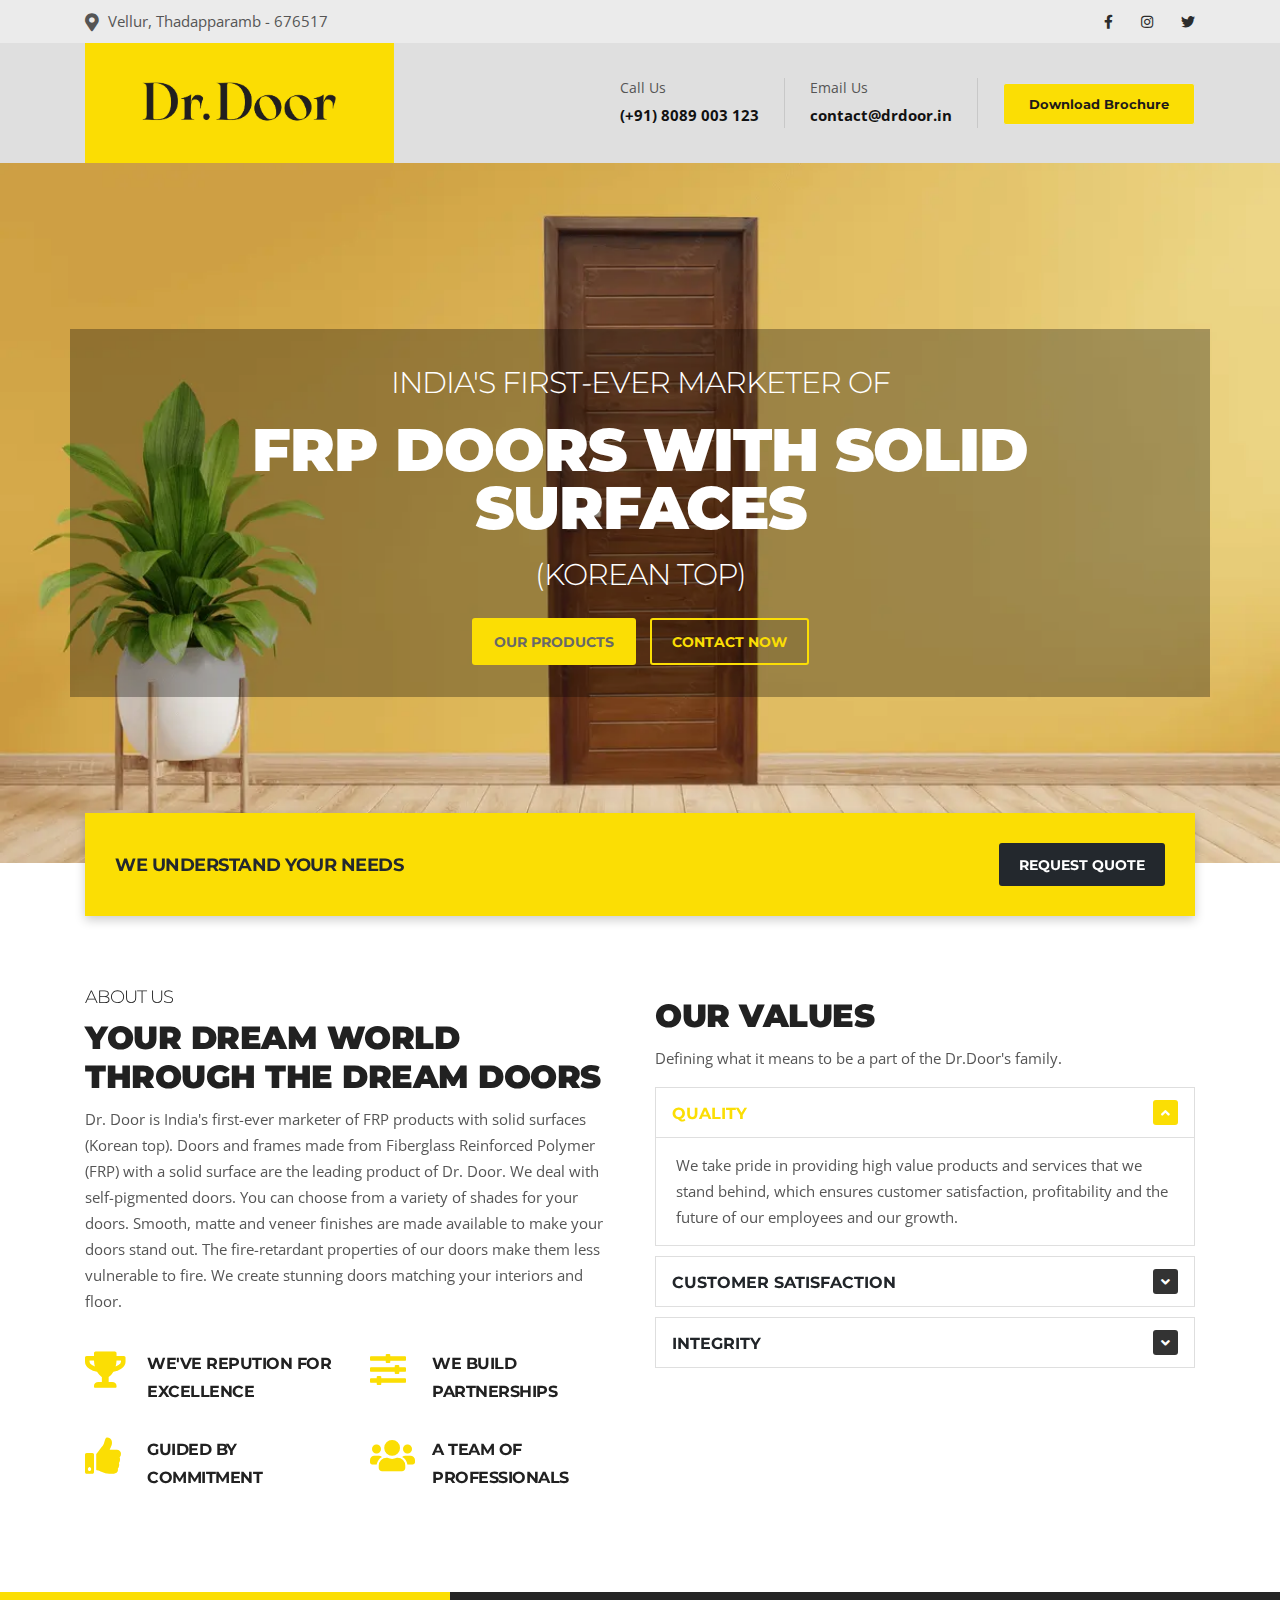
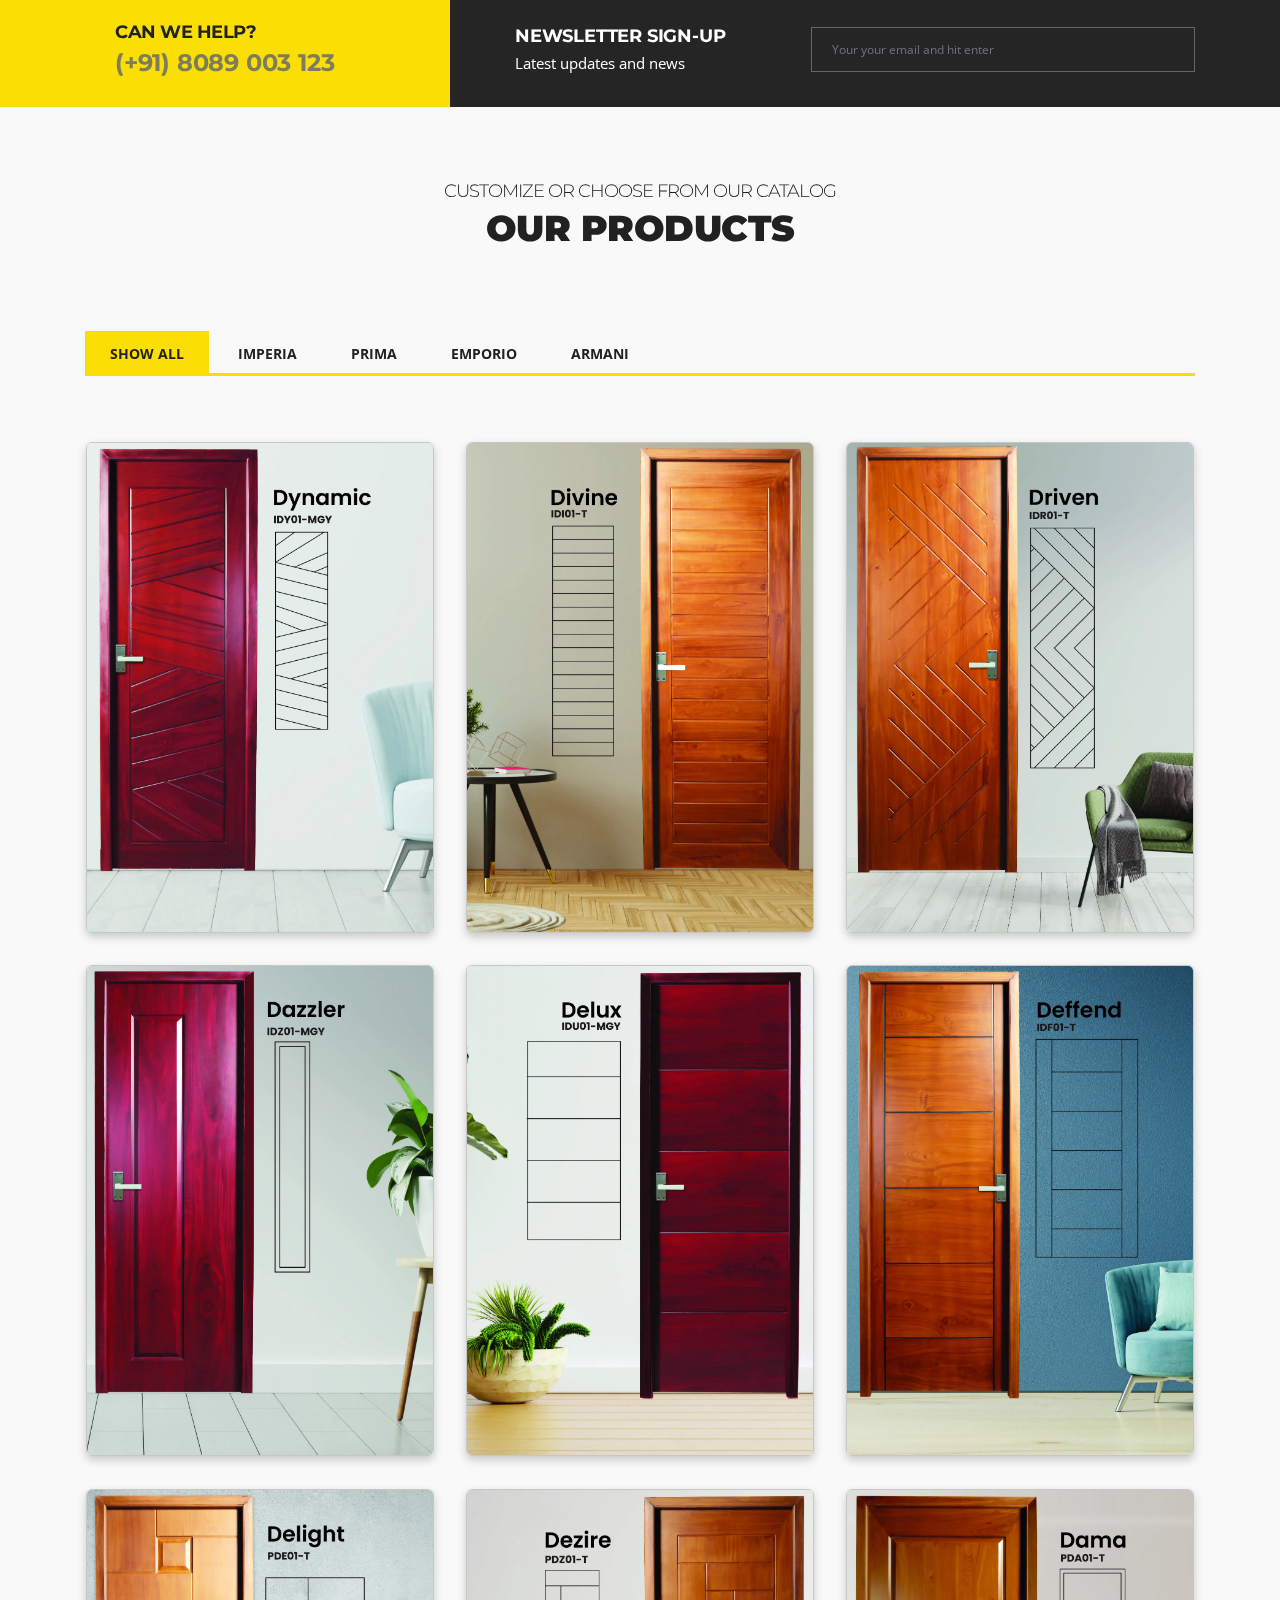
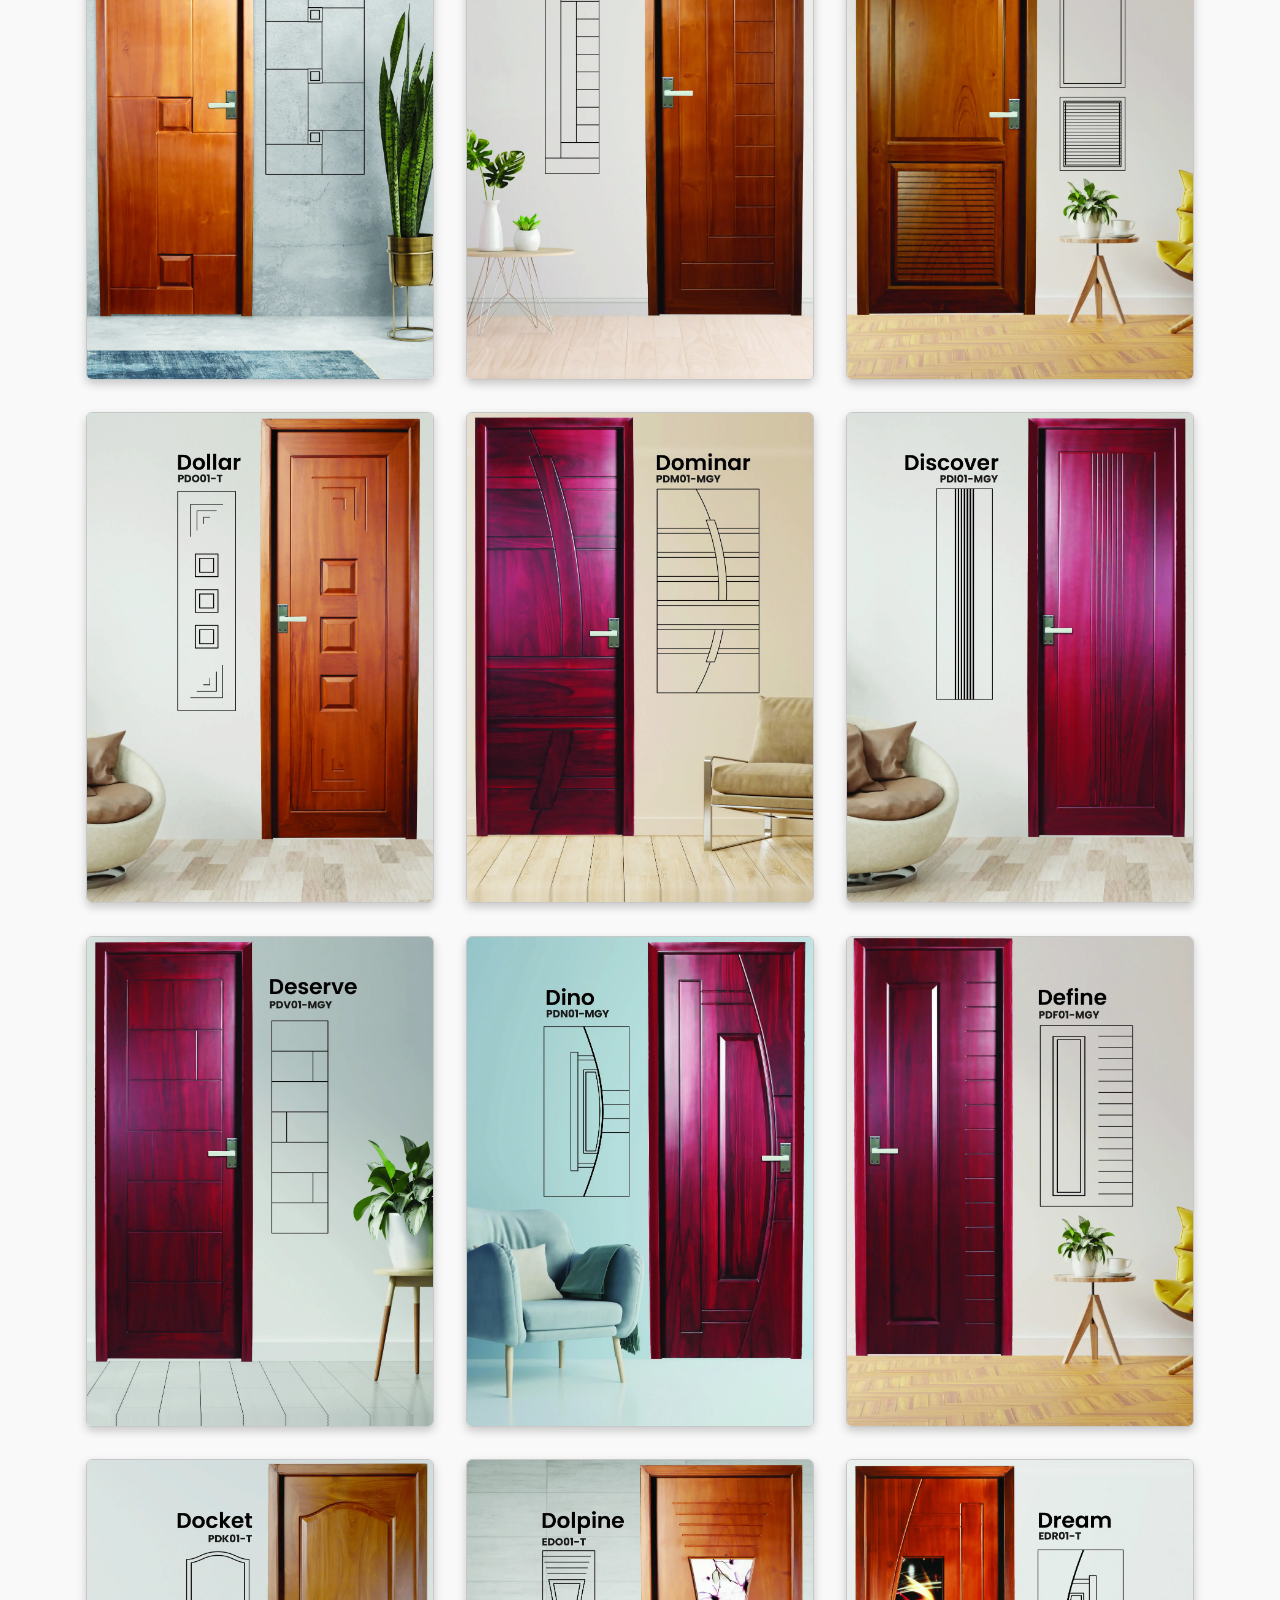
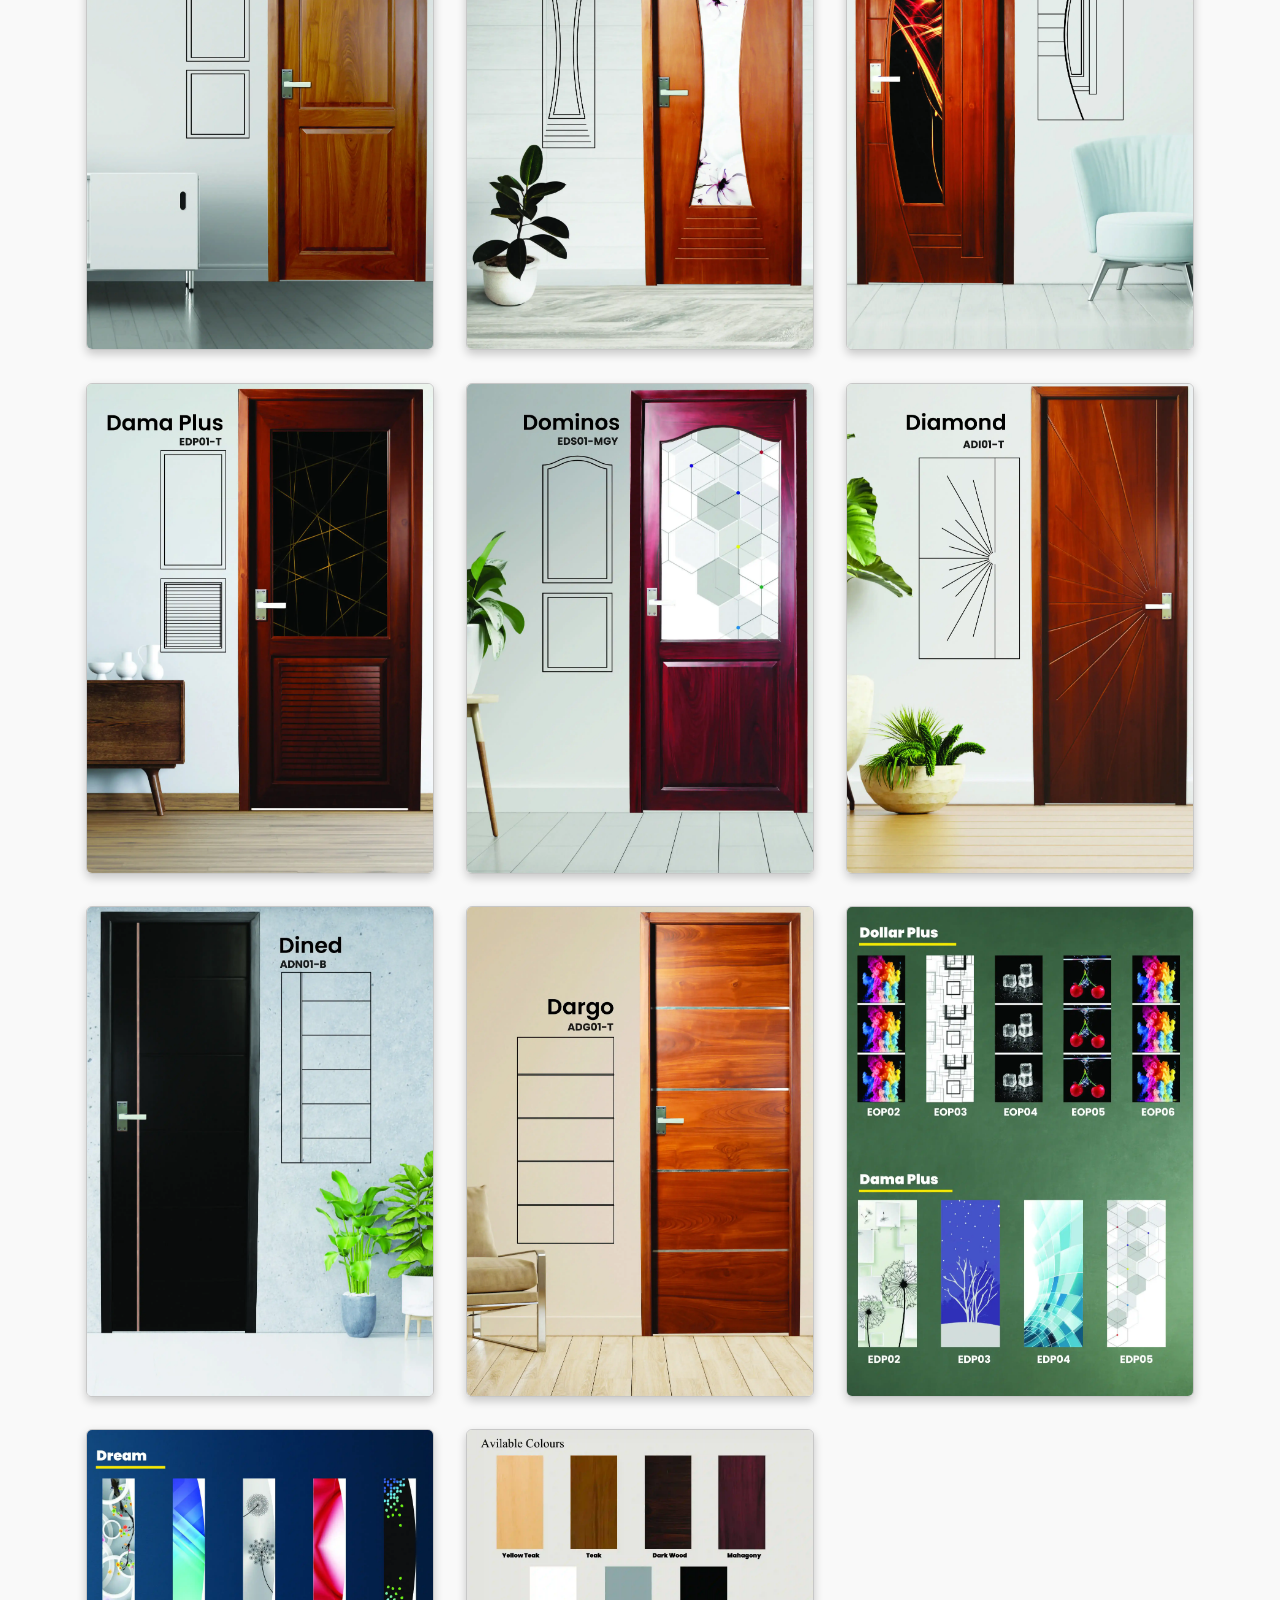
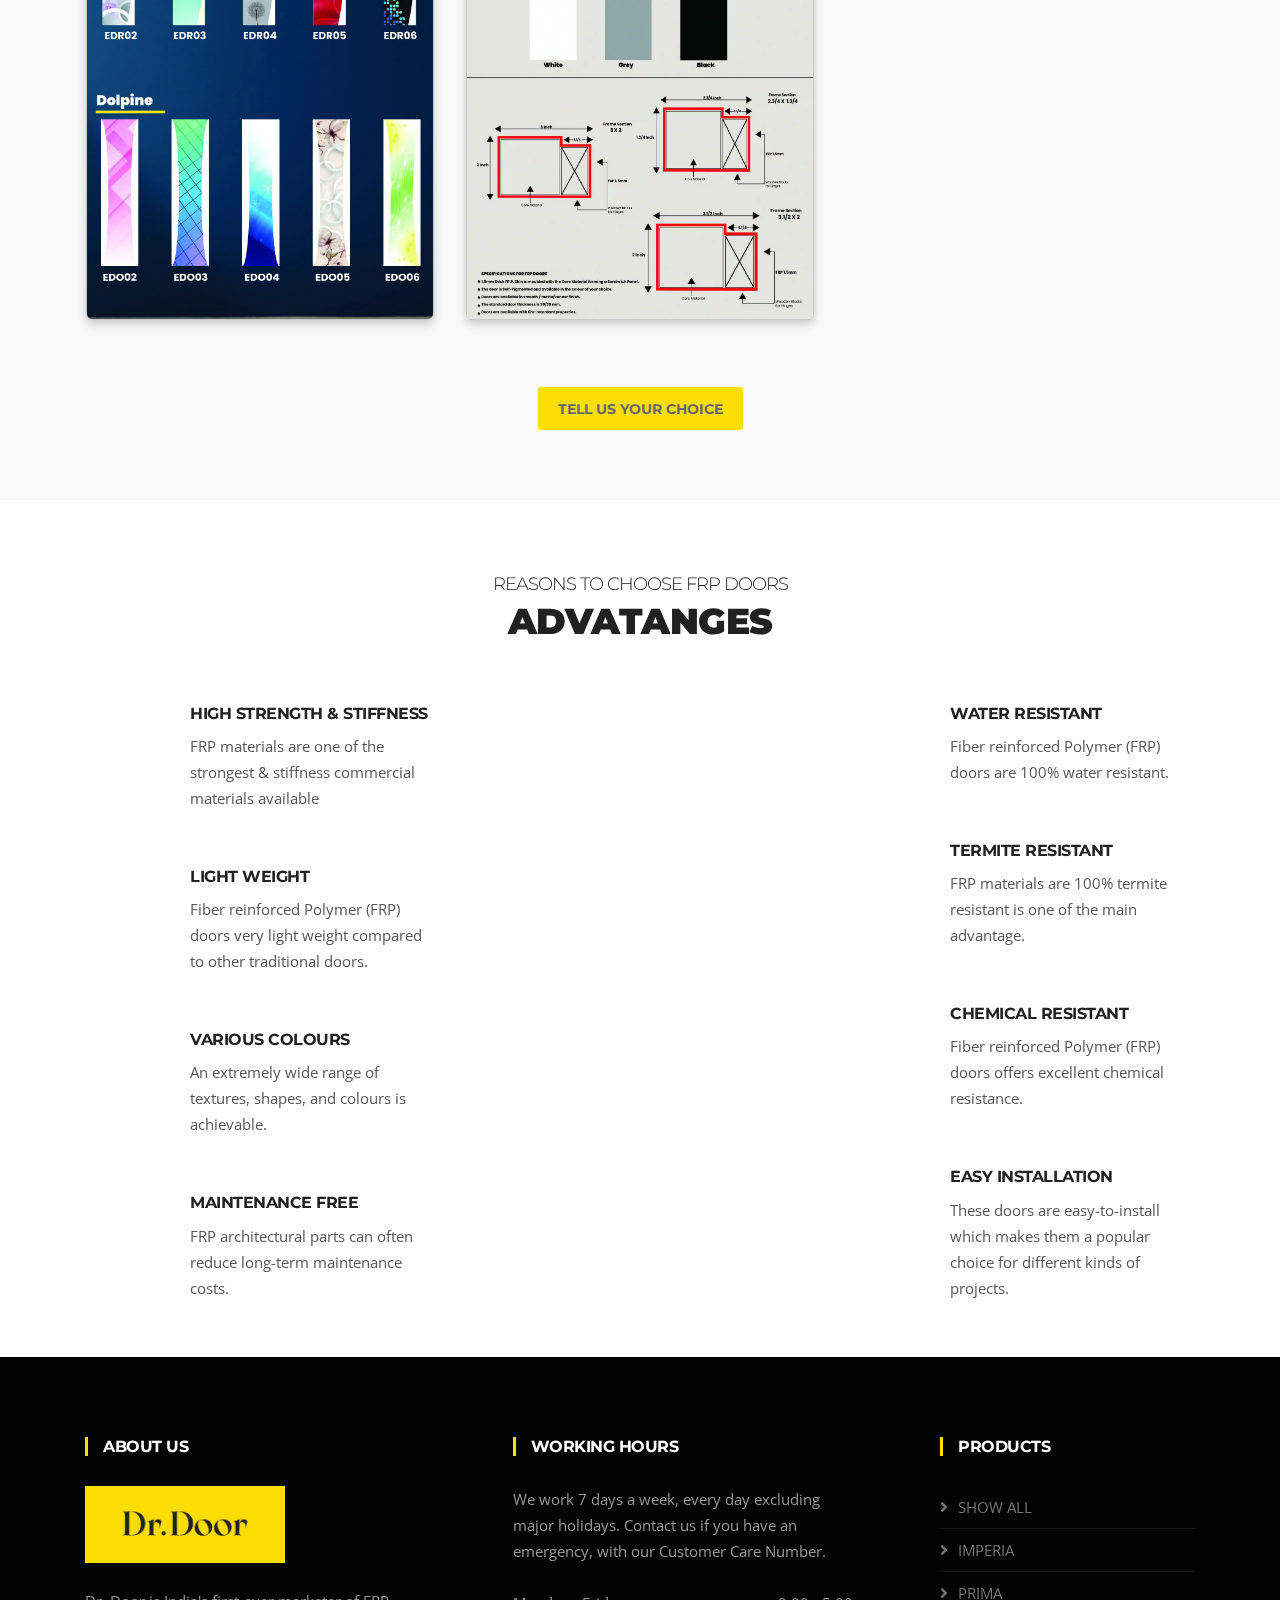
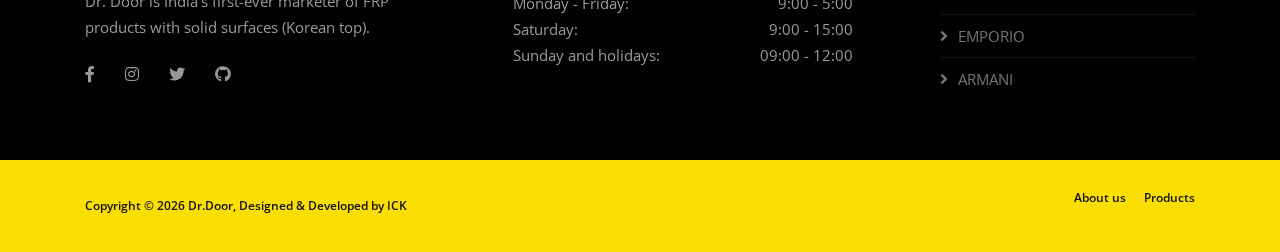
<file: index.html>
<!DOCTYPE html>
<html lang="en">

<head>

  <!-- Basic Page Needs
================================================== -->
  <meta charset="utf-8">
  <title>Dr.Door - India's first ever marketer of FRP Doors with solid surfaces (Korean top)</title>

  <!-- Mobile Specific Metas
================================================== -->
  <meta http-equiv="X-UA-Compatible" content="IE=edge">
  <meta name="description" content="Dr. Door is India's first-ever marketer of FRP products with solid surfaces (Korean top). Doors and
    frames made from Fiberglass Reinforced Polymer (FRP) with a solid surface are the leading product of Dr.
    Door. We deal with self-pigmented doors. You can choose from a variety of shades for your doors. Smooth,
    matte and veneer finishes are made available to make your doors stand out. The fire-retardant properties
    of our doors make them less vulnerable to fire. We create stunning doors matching your interiors and
    floor.">
  <meta name="viewport" content="width=device-width, initial-scale=1.0, maximum-scale=5.0">
  <meta name=author content="ICK">
  <meta name=generator content="Dr.Door">
  <meta property="og:title"
    content="Dr.Door - India's first ever marketer of FRP Doors with solid surfaces (Korean top)" />
  <meta property="og:type" content="website" />
  <meta property="og:url" content="https://www.drdoor.in" />
  <meta property="og:image" content="https://www.drdoor.in/images/DR_DOOR_LOGO.webp" />

  <!-- Favicon
================================================== -->
  <link rel="icon" type="image/ico" href="images/favicon_io/favicon.ico">

  <style>
    @media (max-width:767px) {
      .hidden-mobile {
        display: none
      }
    }
  </style>

  <!-- CSS
================================================== -->
  <!-- Bootstrap -->
  <link rel="stylesheet" href="plugins/bootstrap/bootstrap.min.css">
  <!-- FontAwesome -->
  <link rel="stylesheet" href="plugins/fontawesome/css/all.min.css">
  <!-- Animation -->
  <link rel="stylesheet" href="plugins/animate-css/animate.css">
  <!-- slick Carousel -->
  <link rel="stylesheet" href="plugins/slick/slick.css">
  <link rel="stylesheet" href="plugins/slick/slick-theme.css">
  <!-- Colorbox -->
  <link rel="stylesheet" href="plugins/colorbox/colorbox.css">
  <!-- Template styles-->
  <link rel="stylesheet" href="css/style_v2.css">

</head>

<body>
  <div class="body-inner">

    <div id="top-bar" class="top-bar">
      <div class="container">
        <div class="row">
          <div class="col-lg-8 col-md-8">
            <ul class="top-info text-center text-md-left">
              <li><i class="fas fa-map-marker-alt"></i>
                <p class="info-text">Vellur, Thadapparamb - 676517</p>
              </li>
            </ul>
          </div>
          <!--/ Top info end -->

          <div class="col-lg-4 col-md-4 top-social text-center text-md-right">
            <ul class="list-unstyled">
              <li>
                <a title="Facebook" target="_blank" href="https://www.facebook.com/drdoor.in/">
                  <span class="social-icon"><i class="fab fa-facebook-f"></i></span>
                </a>
                <a title="Instagram" target="_blank" href="https://www.instagram.com/dr.door.insta/">
                  <span class="social-icon"><i class="fab fa-instagram"></i></span>
                </a>
                <a title="Twitter" target="_blank" href="#">
                  <span class="social-icon"><i class="fab fa-twitter"></i></span>
                </a>
              </li>
            </ul>
          </div>
          <!--/ Top social end -->
        </div>
        <!--/ Content row end -->
      </div>
      <!--/ Container end -->
    </div>
    <!--/ Topbar end -->
    <!-- Header start -->
    <header id="header" class="header-one">
      <div style="background-color:#dfdfdf">
        <div class="container">
          <div class="logo-area">
            <div class="row align-items-center">
              <div class="logo col-lg-3 text-center text-lg-left mb-3 mb-md-5 mb-lg-0">
                <a class="d-block" href="index.html">
                  <img loading="lazy" src="images/DR_DOOR_LOGO.webp" alt="Dr.Door logo">
                </a>
              </div><!-- logo end -->

              <div class="col-lg-9 header-right">
                <ul class="top-info-box">
                  <li>
                    <div class="info-box">
                      <div class="info-box-content">
                        <p class="info-box-title">Call Us</p>
                        <p class="info-box-subtitle">(+91) 8089 003 123</p>
                      </div>
                    </div>
                  </li>
                  <li>
                    <div class="info-box">
                      <div class="info-box-content">
                        <p class="info-box-title">Email Us</p>
                        <p class="info-box-subtitle">contact@drdoor.in</p>
                      </div>
                    </div>
                  </li>
                  <li class="header-get-a-quote brochure">
                    <a class="btn btn-primary border" href="./assets/Dr.Door_Brochure_Final.pdf"
                      target="_blank">Download
                      Brochure</a>
                  </li>
                </ul><!-- Ul end -->
              </div><!-- header right end -->
            </div><!-- logo area end -->

          </div><!-- Row end -->
        </div><!-- Container end -->
      </div>
    </header>
    <!--/ Header end -->

    <div class="banner-carousel banner-carousel-1 mb-0">
      <div class="banner-carousel-item" style="background-image:url(images/slider-main/bg1.webp)">
        <div class="slider-content">
          <div class="container h-100">
            <div class="row align-items-center h-100">
              <div class="col-md-12 text-center" style="background: rgba(0,0,0,.3); padding: 16px;">
                <h2 class="slide-title" data-animation-in="slideInLeft">India's first-ever marketer of</h2>
                <h3 class="slide-sub-title" data-animation-in="slideInRight">FRP Doors with solid surfaces</h3>
                <h2 class="slide-title" data-animation-in="slideInLeft">(Korean top)</h2>
                <p data-animation-in="slideInLeft" data-duration-in="1.2">
                  <a href="#project-area" class="slider btn btn-primary" style="color:rgb(104, 104, 104)">Our
                    Products</a>
                  <a href="https://api.whatsapp.com/send?phone=918089003123&text=Hi%20Dr.Door,%20I%20would%20like%20to%20get%20a%20quote%20for%20a%20door."
                    class="slider btn btn-primary border" style="background: rgba(0,0,0,.1); color:#fbde04">Contact
                    Now</a>
                </p>
              </div>
            </div>
          </div>
        </div>
      </div>

      <div class=" banner-carousel-item" style="background-image:url(images/slider-main/bg2.webp)">
        <div class="slider-content text-left">
          <div class="container h-100">
            <div class="row align-items-center h-100">
              <div class="col-md-12" style="background: rgba(0,0,0,.3); padding: 16px;">
                <h2 class=" slide-title-box" data-animation-in="slideInDown" style="color: rgba(0,0,0)">Customize
                </h2>
                <h3 class=" slide-title" data-animation-in="fadeIn">We create stunning doors matching your interiors and
                  floor.</h3>
                <h3 class="slide-sub-title" data-animation-in="slideInLeft">Easy customization</h3>
                <p data-animation-in="slideInRight">
                  <a href="#shades" class="slider btn btn-primary border">See our shades</a>
                </p>
              </div>
            </div>
          </div>
        </div>
      </div>

      <div class="banner-carousel-item" style="background-image:url(images/slider-main/bg4.webp)">
        <div class="slider-content text-right">
          <div class="container h-100">
            <div class="row align-items-center h-100">
              <div class="col-md-12" style="background: rgba(0,0,0,.3); padding: 16px;">
                <h2 class=" slide-title" data-animation-in="slideInDown">We take pride in providing high quality
                  products
                  and services</h2>
                <h3 class="slide-sub-title" data-animation-in="fadeIn">Quality matters</h3>
                <p class="slider-description lead" data-animation-in="slideInRight">We ensures customer satisfaction</p>
                <div data-animation-in="slideInLeft">
                  <a href="https://api.whatsapp.com/send?phone=918089003123&text=Hi%20Dr.Door,%20I%20would%20like%20to%20get%20a%20quote%20for%20a%20door."
                    class="slider btn btn-primary" aria-label="contact-with-us" style="color:rgb(104, 104, 104)">Get
                    Free
                    Quote</a>
                  <a href="#ts-features" class="slider btn btn-primary border" aria-label="learn-more-about-us">About
                    Us</a>
                </div>
              </div>
            </div>
          </div>
        </div>
      </div>
    </div>

    <section class="call-to-action-box no-padding">
      <div class="container">
        <div class="action-style-box">
          <div class="row align-items-center">
            <div class="col-md-8 text-center text-md-left">
              <div class="call-to-action-text">
                <h3 class="action-title">We understand your needs</h3>
              </div>
            </div><!-- Col end -->
            <div class="col-md-4 text-center text-md-right mt-3 mt-md-0">
              <div class="call-to-action-btn">
                <a class="btn btn-dark"
                  href="https://api.whatsapp.com/send?phone=918089003123&text=Hi%20Dr.Door,%20I%20would%20like%20to%20get%20a%20quote%20for%20a%20door."
                  target="_blank">Request
                  Quote</a>
              </div>
            </div><!-- col end -->
          </div><!-- row end -->
        </div><!-- Action style box -->
      </div><!-- Container end -->
    </section><!-- Action end -->

    <section id="ts-features" class="ts-features">
      <div class="container">
        <div class="row">
          <div class="col-lg-6">
            <div class="ts-intro">
              <h2 class="into-title">About Us</h2>
              <h3 class="into-sub-title">your dream world through the dream doors</h3>
              <p>Dr. Door is India's first-ever marketer of FRP products with solid surfaces (Korean top). Doors and
                frames made from Fiberglass Reinforced Polymer (FRP) with a solid surface are the leading product of Dr.
                Door. We deal with self-pigmented doors. You can choose from a variety of shades for your doors. Smooth,
                matte and veneer finishes are made available to make your doors stand out. The fire-retardant properties
                of our doors make them less vulnerable to fire. We create stunning doors matching your interiors and
                floor.</p>
            </div><!-- Intro box end -->

            <div class="gap-20"></div>

            <div class="row">
              <div class="col-md-6">
                <div class="ts-service-box">
                  <span class="ts-service-icon">
                    <i class="fas fa-trophy"></i>
                  </span>
                  <div class="ts-service-box-content">
                    <h3 class="service-box-title">We've Repution for Excellence</h3>
                  </div>
                </div><!-- Service 1 end -->
              </div><!-- col end -->

              <div class="col-md-6">
                <div class="ts-service-box">
                  <span class="ts-service-icon">
                    <i class="fas fa-sliders-h"></i>
                  </span>
                  <div class="ts-service-box-content">
                    <h3 class="service-box-title">We Build Partnerships</h3>
                  </div>
                </div><!-- Service 2 end -->
              </div><!-- col end -->
            </div><!-- Content row 1 end -->

            <div class="row">
              <div class="col-md-6">
                <div class="ts-service-box">
                  <span class="ts-service-icon">
                    <i class="fas fa-thumbs-up"></i>
                  </span>
                  <div class="ts-service-box-content">
                    <h3 class="service-box-title">Guided by Commitment</h3>
                  </div>
                </div><!-- Service 1 end -->
              </div><!-- col end -->

              <div class="col-md-6">
                <div class="ts-service-box">
                  <span class="ts-service-icon">
                    <i class="fas fa-users"></i>
                  </span>
                  <div class="ts-service-box-content">
                    <h3 class="service-box-title">A Team of Professionals</h3>
                  </div>
                </div><!-- Service 2 end -->
              </div><!-- col end -->
            </div><!-- Content row 1 end -->
          </div><!-- Col end -->

          <div class="col-lg-6 mt-4 mt-lg-0">
            <h3 class="into-sub-title">Our Values</h3>
            <p>Defining what it means to be a part of the Dr.Door's family.</p>

            <div class="accordion accordion-group" id="our-values-accordion">
              <div class="card">
                <div class="card-header p-0 bg-transparent" id="headingOne">
                  <h2 class="mb-0">
                    <button class="btn btn-block text-left" type="button" data-toggle="collapse"
                      data-target="#collapseOne" aria-expanded="true" aria-controls="collapseOne">
                      Quality
                    </button>
                  </h2>
                </div>

                <div id="collapseOne" class="collapse show" aria-labelledby="headingOne"
                  data-parent="#our-values-accordion">
                  <div class="card-body">
                    We take pride in providing high value products and services that we stand behind, which ensures
                    customer satisfaction, profitability and the future of our employees and our growth.
                  </div>
                </div>
              </div>
              <div class="card">
                <div class="card-header p-0 bg-transparent" id="headingTwo">
                  <h2 class="mb-0">
                    <button class="btn btn-block text-left collapsed" type="button" data-toggle="collapse"
                      data-target="#collapseTwo" aria-expanded="false" aria-controls="collapseTwo">
                      Customer Satisfaction
                    </button>
                  </h2>
                </div>
                <div id="collapseTwo" class="collapse" aria-labelledby="headingTwo" data-parent="#our-values-accordion">
                  <div class="card-body">
                    We strive to provide exceptional customer service through flexible scheduling, quality products,
                    efficient services, and innovative solutions resulting in value to the customer and company.
                  </div>
                </div>
              </div>
              <div class="card">
                <div class="card-header p-0 bg-transparent" id="headingThree">
                  <h2 class="mb-0">
                    <button class="btn btn-block text-left collapsed" type="button" data-toggle="collapse"
                      data-target="#collapseThree" aria-expanded="false" aria-controls="collapseThree">
                      Integrity
                    </button>
                  </h2>
                </div>
                <div id="collapseThree" class="collapse" aria-labelledby="headingThree"
                  data-parent="#our-values-accordion">
                  <div class="card-body">
                    We behave in a manner that demonstrates trust, honesty, courage, consistency and responsibility with
                    a willingness to admit our mistakes.
                  </div>
                </div>
              </div>
            </div>
            <!--/ Accordion end -->

          </div><!-- Col end -->
        </div><!-- Row end -->
      </div><!-- Container end -->
    </section><!-- Feature are end -->

    <section class="subscribe no-padding">
      <div class="container">
        <div class="row">
          <div class="col-lg-4">
            <div class="subscribe-call-to-acton">
              <h3>Can We Help?</h3>
              <h4 style="color:#7d7d5e">(+91) 8089 003 123</h4>
            </div>
          </div><!-- Col end -->

          <div class="col-lg-8">
            <div class="ts-newsletter row align-items-center">
              <div class="col-md-5 newsletter-introtext">
                <h4 class="text-white mb-0">Newsletter Sign-up</h4>
                <p class="text-white">Latest updates and news</p>
              </div>

              <div class="col-md-7 newsletter-form">
                <form action="#" method="post">
                  <div class="form-group">
                    <label for="newsletter-email" class="content-hidden">Newsletter Email</label>
                    <input type="email" name="email" id="newsletter-email" class="form-control form-control-lg"
                      placeholder="Your your email and hit enter" autocomplete="off">
                  </div>
                </form>
              </div>
            </div><!-- Newsletter end -->
          </div><!-- Col end -->

        </div><!-- Content row end -->
      </div>
      <!--/ Container end -->
    </section>
    <!--/ subscribe end -->

    <section id="project-area" class="project-area solid-bg">
      <div class="container">
        <div class="row text-center">
          <div class="col-lg-12">
            <h2 class="section-title">Customize or choose from our catalog</h2>
            <h3 class="section-sub-title">Our Products</h3>
          </div>
        </div>
        <!--/ Title row end -->

        <div class="row">
          <div class="col-12">
            <div class="shuffle-btn-group">
              <label class="active" for="all">
                <input type="radio" name="shuffle-filter" id="all" value="all" checked="checked">Show All
              </label>
              <label for="commercial">
                <input type="radio" name="shuffle-filter" id="commercial" value="commercial">IMPERIA
              </label>
              <label for="education">
                <input type="radio" name="shuffle-filter" id="education" value="education">PRIMA
              </label>
              <label for="infrastructure">
                <input type="radio" name="shuffle-filter" id="infrastructure" value="infrastructure">EMPORIO
              </label>
              <label for="residential">
                <input type="radio" name="shuffle-filter" id="residential" value="residential">ARMANI
              </label>
            </div><!-- project filter end -->
            <div class="row shuffle-wrapper">
              <div class="col-1 shuffle-sizer"></div>

              <div class="col-lg-4 col-md-6 shuffle-item" data-groups="[&quot;commercial&quot;]">
                <div class="project-img-container">
                  <a class="gallery-popup" href="images/products/Dr.Door_dynamic_new.webp"
                    aria-label="Dr.Door's Dynamic FRP door image">
                    <img class="img-fluid" src="images/products/Dr.Door_dynamic_new.webp"
                      alt="Dr.Door's Dynamic FRP door image">
                    <span class="gallery-icon"><i class="fa fa-plus"></i></span>
                  </a>
                  <div class="project-item-info">
                    <div class="project-item-info-content">
                      <h3 class="project-item-title">
                        <a>Dynamic - IDY01-MGY</a>
                      </h3>
                      <p class="project-cat">IMPERIA</p>
                    </div>
                  </div>
                </div>
              </div><!-- shuffle item 1 end -->

              <div class="col-lg-4 col-md-6 shuffle-item" data-groups="[&quot;commercial&quot;]">
                <div class="project-img-container">
                  <a class="gallery-popup" href="images/products/Dr.Door_divine_new.webp"
                    aria-label="Dr.Door's Divine FRP door image">
                    <img class="img-fluid" src="images/products/Dr.Door_divine_new.webp"
                      alt="Dr.Door's Divine FRP door image">
                    <span class="gallery-icon"><i class="fa fa-plus"></i></span>
                  </a>
                  <div class="project-item-info">
                    <div class="project-item-info-content">
                      <h3 class="project-item-title">
                        <a>Divine - IDI01-T</a>
                      </h3>
                      <p class="project-cat">IMPERIA</p>
                    </div>
                  </div>
                </div>
              </div><!-- shuffle item 2 end -->

              <div class="col-lg-4 col-md-6 shuffle-item" data-groups="[&quot;commercial&quot;]">
                <div class="project-img-container">
                  <a class="gallery-popup" href="images/products/Dr.Door_driven_new.webp"
                    aria-label="Dr.Door's Driven FRP door image">
                    <img class="img-fluid" src="images/products/Dr.Door_driven_new.webp"
                      alt="Dr.Door's Driven FRP door image">
                    <span class="gallery-icon"><i class="fa fa-plus"></i></span>
                  </a>
                  <div class="project-item-info">
                    <div class="project-item-info-content">
                      <h3 class="project-item-title">
                        <a>Driven - IDR01-T</a>
                      </h3>
                      <p class="project-cat">IMPERIA</p>
                    </div>
                  </div>
                </div>
              </div><!-- shuffle item 3 end -->

              <div class="col-lg-4 col-md-6 shuffle-item" data-groups="[&quot;commercial&quot;]">
                <div class="project-img-container">
                  <a class="gallery-popup" href="images/products/Dr.Door_dazzler_new.webp"
                    aria-label="Dr.Door's Drop FRP door image">
                    <img class="img-fluid" src="images/products/Dr.Door_dazzler_new.webp"
                      alt="Dr.Door's Drop FRP door image">
                    <span class="gallery-icon"><i class="fa fa-plus"></i></span>
                  </a>
                  <div class="project-item-info">
                    <div class="project-item-info-content">
                      <h3 class="project-item-title">
                        <a>Dazzler - IDZ01-MGY</a>
                      </h3>
                      <p class="project-cat">IMPERIA</p>
                    </div>
                  </div>
                </div>
              </div><!-- shuffle item 4 end -->

              <div class="col-lg-4 col-md-6 shuffle-item" data-groups="[&quot;commercial&quot;]">
                <div class="project-img-container">
                  <a class="gallery-popup" href="images/products/Dr.Door_delux_new.webp"
                    aria-label="Dr.Door's Drop FRP door image">
                    <img class="img-fluid" src="images/products/Dr.Door_delux_new.webp"
                      alt="Dr.Door's Drop FRP door image">
                    <span class="gallery-icon"><i class="fa fa-plus"></i></span>
                  </a>
                  <div class="project-item-info">
                    <div class="project-item-info-content">
                      <h3 class="project-item-title">
                        <a>Delux - IDU01-MGY</a>
                      </h3>
                      <p class="project-cat">IMPERIA</p>
                    </div>
                  </div>
                </div>
              </div><!-- shuffle item 5 end -->

              <div class="col-lg-4 col-md-6 shuffle-item" data-groups="[&quot;commercial&quot;]">
                <div class="project-img-container">
                  <a class="gallery-popup" href="images/products/Dr.Door_deffend_new.webp"
                    aria-label="Dr.Door's Drop FRP door image">
                    <img class="img-fluid" src="images/products/Dr.Door_deffend_new.webp"
                      alt="Dr.Door's Drop FRP door image">
                    <span class="gallery-icon"><i class="fa fa-plus"></i></span>
                  </a>
                  <div class="project-item-info">
                    <div class="project-item-info-content">
                      <h3 class="project-item-title">
                        <a>Deffend - IDF01-T</a>
                      </h3>
                      <p class="project-cat">IMPERIA</p>
                    </div>
                  </div>
                </div>
              </div><!-- shuffle item 6 end -->

              <div class="col-lg-4 col-md-6 shuffle-item" data-groups="[&quot;education&quot;]">
                <div class="project-img-container">
                  <a class="gallery-popup" href="images/products/Dr.Door_delight_new.webp"
                    aria-label="Dr.Door's Delight FRP door image">
                    <img class="img-fluid" src="images/products/Dr.Door_delight_new.webp"
                      alt="Dr.Door's Delight FRP door image">
                    <span class="gallery-icon"><i class="fa fa-plus"></i></span>
                  </a>
                  <div class="project-item-info">
                    <div class="project-item-info-content">
                      <h3 class="project-item-title">
                        <a>Delight - PDE01-T</a>
                      </h3>
                      <p class="project-cat">PRIMA</p>
                    </div>
                  </div>
                </div>
              </div><!-- shuffle item 7 end -->

              <div class="col-lg-4 col-md-6 shuffle-item" data-groups="[&quot;education&quot;]">
                <div class="project-img-container">
                  <a class="gallery-popup" href="images/products/Dr.Door_dezire-07_new.webp"
                    aria-label="Dr.Door's Dezire FRP door image">
                    <img class="img-fluid" src="images/products/Dr.Door_dezire-07_new.webp"
                      alt="Dr.Door's Dezire FRP door image">
                    <span class="gallery-icon"><i class="fa fa-plus"></i></span>
                  </a>
                  <div class="project-item-info">
                    <div class="project-item-info-content">
                      <h3 class="project-item-title">
                        <a>Dezire - PDZ01-T</a>
                      </h3>
                      <p class="project-cat">PRIMA</p>
                    </div>
                  </div>
                </div>
              </div><!-- shuffle item 8 end -->

              <div class="col-lg-4 col-md-6 shuffle-item" data-groups="[&quot;education&quot;]">
                <div class="project-img-container">
                  <a class="gallery-popup" href="images/products/Dr.Door_dama_new.webp"
                    aria-label="Dr.Door's Dama FRP door image">
                    <img class="img-fluid" src="images/products/Dr.Door_dama_new.webp"
                      alt="Dr.Door's Dama FRP door image">
                    <span class="gallery-icon"><i class="fa fa-plus"></i></span>
                  </a>
                  <div class="project-item-info">
                    <div class="project-item-info-content">
                      <h3 class="project-item-title">
                        <a>Dama - PDA01-T</a>
                      </h3>
                      <p class="project-cat">PRIMA</p>
                    </div>
                  </div>
                </div>
              </div><!-- shuffle item 9 end -->

              <div class="col-lg-4 col-md-6 shuffle-item" data-groups="[&quot;education&quot;]">
                <div class="project-img-container">
                  <a class="gallery-popup" href="images/products/Dr.Door_dollar_new.webp"
                    aria-label="Dr.Door's Dollar FRP door image">
                    <img class="img-fluid" src="images/products/Dr.Door_dollar_new.webp"
                      alt="Dr.Door's Dollar FRP door image">
                    <span class="gallery-icon"><i class="fa fa-plus"></i></span>
                  </a>
                  <div class="project-item-info">
                    <div class="project-item-info-content">
                      <h3 class="project-item-title">
                        <a>Dollar - PDO01-T</a>
                      </h3>
                      <p class="project-cat">PRIMA</p>
                    </div>
                  </div>
                </div>
              </div><!-- shuffle item 10 end -->

              <div class="col-lg-4 col-md-6 shuffle-item" data-groups="[&quot;education&quot;]">
                <div class="project-img-container">
                  <a class="gallery-popup" href="images/products/Dr.Door_dominar_new.webp"
                    aria-label="Dr.Door's Dollar FRP door image">
                    <img class="img-fluid" src="images/products/Dr.Door_dominar_new.webp"
                      alt="Dr.Door's Dollar FRP door image">
                    <span class="gallery-icon"><i class="fa fa-plus"></i></span>
                  </a>
                  <div class="project-item-info">
                    <div class="project-item-info-content">
                      <h3 class="project-item-title">
                        <a>Dominar - PDM01-MGY</a>
                      </h3>
                      <p class="project-cat">PRIMA</p>
                    </div>
                  </div>
                </div>
              </div><!-- shuffle item 11 end -->

              <div class="col-lg-4 col-md-6 shuffle-item" data-groups="[&quot;education&quot;]">
                <div class="project-img-container">
                  <a class="gallery-popup" href="images/products/Dr.Door_discover_new.webp"
                    aria-label="Dr.Door's Dollar FRP door image">
                    <img class="img-fluid" src="images/products/Dr.Door_discover_new.webp"
                      alt="Dr.Door's Dollar FRP door image">
                    <span class="gallery-icon"><i class="fa fa-plus"></i></span>
                  </a>
                  <div class="project-item-info">
                    <div class="project-item-info-content">
                      <h3 class="project-item-title">
                        <a>Discover - PDI01-MGY</a>
                      </h3>
                      <p class="project-cat">PRIMA</p>
                    </div>
                  </div>
                </div>
              </div><!-- shuffle item 12 end -->

              <div class="col-lg-4 col-md-6 shuffle-item" data-groups="[&quot;education&quot;]">
                <div class="project-img-container">
                  <a class="gallery-popup" href="images/products/Dr.Door_deserve_new.webp"
                    aria-label="Dr.Door's Dollar FRP door image">
                    <img class="img-fluid" src="images/products/Dr.Door_deserve_new.webp"
                      alt="Dr.Door's Dollar FRP door image">
                    <span class="gallery-icon"><i class="fa fa-plus"></i></span>
                  </a>
                  <div class="project-item-info">
                    <div class="project-item-info-content">
                      <h3 class="project-item-title">
                        <a>Deserve - PDV01-MGY</a>
                      </h3>
                      <p class="project-cat">PRIMA</p>
                    </div>
                  </div>
                </div>
              </div><!-- shuffle item 13 end -->

              <div class="col-lg-4 col-md-6 shuffle-item" data-groups="[&quot;education&quot;]">
                <div class="project-img-container">
                  <a class="gallery-popup" href="images/products/Dr.Door_dino_new.webp"
                    aria-label="Dr.Door's Dollar FRP door image">
                    <img class="img-fluid" src="images/products/Dr.Door_dino_new.webp"
                      alt="Dr.Door's Dollar FRP door image">
                    <span class="gallery-icon"><i class="fa fa-plus"></i></span>
                  </a>
                  <div class="project-item-info">
                    <div class="project-item-info-content">
                      <h3 class="project-item-title">
                        <a>Dino - PDN01-MGY</a>
                      </h3>
                      <p class="project-cat">PRIMA</p>
                    </div>
                  </div>
                </div>
              </div><!-- shuffle item 14 end -->

              <div class="col-lg-4 col-md-6 shuffle-item" data-groups="[&quot;education&quot;]">
                <div class="project-img-container">
                  <a class="gallery-popup" href="images/products/Dr.Door_define_new.webp"
                    aria-label="Dr.Door's Dollar FRP door image">
                    <img class="img-fluid" src="images/products/Dr.Door_define_new.webp"
                      alt="Dr.Door's Dollar FRP door image">
                    <span class="gallery-icon"><i class="fa fa-plus"></i></span>
                  </a>
                  <div class="project-item-info">
                    <div class="project-item-info-content">
                      <h3 class="project-item-title">
                        <a>Define - PDF01-MGY</a>
                      </h3>
                      <p class="project-cat">PRIMA</p>
                    </div>
                  </div>
                </div>
              </div><!-- shuffle item 15 end -->

              <div class="col-lg-4 col-md-6 shuffle-item" data-groups="[&quot;education&quot;]">
                <div class="project-img-container">
                  <a class="gallery-popup" href="images/products/Dr.Door_docket_new.webp"
                    aria-label="Dr.Door's Dollar FRP door image">
                    <img class="img-fluid" src="images/products/Dr.Door_docket_new.webp"
                      alt="Dr.Door's Dollar FRP door image">
                    <span class="gallery-icon"><i class="fa fa-plus"></i></span>
                  </a>
                  <div class="project-item-info">
                    <div class="project-item-info-content">
                      <h3 class="project-item-title">
                        <a>Docket - PDK01-T</a>
                      </h3>
                      <p class="project-cat">PRIMA</p>
                    </div>
                  </div>
                </div>
              </div><!-- shuffle item 16 end -->

              <div class="col-lg-4 col-md-6 shuffle-item" data-groups="[&quot;infrastructure&quot;]">
                <div class="project-img-container">
                  <a class="gallery-popup" href="images/products/Dr.Door_dolpine_new.webp"
                    aria-label="Dr.Door's Dolpine FRP door image">
                    <img class="img-fluid" src="images/products/Dr.Door_dolpine_new.webp"
                      alt="Dr.Door's Dolpine FRP door image">
                    <span class="gallery-icon"><i class="fa fa-plus"></i></span>
                  </a>
                  <div class="project-item-info">
                    <div class="project-item-info-content">
                      <h3 class="project-item-title">
                        <a>Dolpine - EDO01-T</a>
                      </h3>
                      <p class="project-cat">EMPORIO</p>
                    </div>
                  </div>
                </div>
              </div><!-- shuffle item 17 end -->


              <div class="col-lg-4 col-md-6 shuffle-item" data-groups="[&quot;infrastructure&quot;]">
                <div class="project-img-container">
                  <a class="gallery-popup" href="images/products/Dr.Door_dream_new.webp"
                    aria-label="Dr.Door's Dream FRP door image">
                    <img class="img-fluid" src="images/products/Dr.Door_dream_new.webp"
                      alt="Dr.Door's Dream FRP door image">
                    <span class="gallery-icon"><i class="fa fa-plus"></i></span>
                  </a>
                  <div class="project-item-info">
                    <div class="project-item-info-content">
                      <h3 class="project-item-title">
                        <a>Dream - EDR01-T</a>
                      </h3>
                      <p class="project-cat">EMPORIO</p>
                    </div>
                  </div>
                </div>
              </div><!-- shuffle item 18 end -->

              <div class="col-lg-4 col-md-6 shuffle-item" data-groups="[&quot;infrastructure&quot;]">
                <div class="project-img-container">
                  <a class="gallery-popup" href="images/products/Dr.Door_damaplus_new.webp"
                    aria-label="Dr.Door's Damaplus FRP door image">
                    <img class="img-fluid" src="images/products/Dr.Door_damaplus_new.webp"
                      alt="Dr.Door's Damaplus FRP door image">
                    <span class="gallery-icon"><i class="fa fa-plus"></i></span>
                  </a>
                  <div class="project-item-info">
                    <div class="project-item-info-content">
                      <h3 class="project-item-title">
                        <a>Dominos - EDP01</a>
                      </h3>
                      <p class="project-cat">EMPORIO</p>
                    </div>
                  </div>
                </div>
              </div><!-- shuffle item 19 end -->

              <div class="col-lg-4 col-md-6 shuffle-item" data-groups="[&quot;infrastructure&quot;]">
                <div class="project-img-container">
                  <a class="gallery-popup" href="images/products/Dr.Door_dominos_new.webp"
                    aria-label="Dr.Door's Damaplus FRP door image">
                    <img class="img-fluid" src="images/products/Dr.Door_dominos_new.webp"
                      alt="Dr.Door's Damaplus FRP door image">
                    <span class="gallery-icon"><i class="fa fa-plus"></i></span>
                  </a>
                  <div class="project-item-info">
                    <div class="project-item-info-content">
                      <h3 class="project-item-title">
                        <a>Dominos - EDS01-MGY</a>
                      </h3>
                      <p class="project-cat">EMPORIO</p>
                    </div>
                  </div>
                </div>
              </div><!-- shuffle item 19 end -->

              <div class="col-lg-4 col-md-6 shuffle-item" data-groups="[&quot;residential&quot;]">
                <div class="project-img-container">
                  <a class="gallery-popup" href="images/products/Dr.Door_diamond_new.webp"
                    aria-label="Dr.Door's Diamond FRP door image">
                    <img class="img-fluid" src="images/products/Dr.Door_diamond_new.webp"
                      alt="Dr.Door's Diamond FRP door image">
                    <span class="gallery-icon"><i class="fa fa-plus"></i></span>
                  </a>
                  <div class="project-item-info">
                    <div class="project-item-info-content">
                      <h3 class="project-item-title">
                        <a>Diamond - ADI01-T</a>
                      </h3>
                      <p class="project-cat">ARMANI</p>
                    </div>
                  </div>
                </div>
              </div><!-- shuffle item 20 end -->

              <div class="col-lg-4 col-md-6 shuffle-item" data-groups="[&quot;residential&quot;]">
                <div class="project-img-container">
                  <a class="gallery-popup" href="images/products/Dr.Door_dined_new.webp"
                    aria-label="Dr.Door's Dark FRP door image">
                    <img class="img-fluid" src="images/products/Dr.Door_dined_new.webp"
                      alt="Dr.Door's Dark FRP door image">
                    <span class="gallery-icon"><i class="fa fa-plus"></i></span>
                  </a>
                  <div class="project-item-info">
                    <div class="project-item-info-content">
                      <h3 class="project-item-title">
                        <a>Dined - ADN01-B</a>
                      </h3>
                      <p class="project-cat">ARMANI</p>
                    </div>
                  </div>
                </div>
              </div><!-- shuffle item 21 end -->

              <div class="col-lg-4 col-md-6 shuffle-item" data-groups="[&quot;residential&quot;]">
                <div class="project-img-container">
                  <a class="gallery-popup" href="images/products/Dr.Door_dargo_new.webp"
                    aria-label="Dr.Door's Dark FRP door image">
                    <img class="img-fluid" src="images/products/Dr.Door_dargo_new.webp"
                      alt="Dr.Door's Dark FRP door image">
                    <span class="gallery-icon"><i class="fa fa-plus"></i></span>
                  </a>
                  <div class="project-item-info">
                    <div class="project-item-info-content">
                      <h3 class="project-item-title">
                        <a>Dargo - ADG01-T</a>
                      </h3>
                      <p class="project-cat">ARMANI</p>
                    </div>
                  </div>
                </div>
              </div><!-- shuffle item 22 end -->

              <div class="col-lg-4 col-md-6 shuffle-item" data-groups="[]" id="shades">
                <div class="project-img-container">
                  <a class="gallery-popup" href="images/products/Dr.Door_glass_options1_new.webp"
                    aria-label="Dr.Door's FRP door available colors image">
                    <img class="img-fluid" src="images/products/Dr.Door_glass_options1_new.webp"
                      alt="Dr.Door's FRP door available colors image">
                    <span class="gallery-icon"><i class="fa fa-plus"></i></span>
                  </a>
                  <div class="project-item-info">
                    <div class="project-item-info-content">
                      <h3 class="project-item-title">
                        <a>Glass Options</a>
                      </h3>
                      <p class="project-cat">Dollar Plus & Dama Plus</p>
                    </div>
                  </div>
                </div>
              </div><!-- shuffle item 23 end -->

              <div class="col-lg-4 col-md-6 shuffle-item" data-groups="[]" id="shades">
                <div class="project-img-container">
                  <a class="gallery-popup" href="images/products/Dr.Door_glass_options2_new.webp"
                    aria-label="Dr.Door's FRP door available colors image">
                    <img class="img-fluid" src="images/products/Dr.Door_glass_options2_new.webp"
                      alt="Dr.Door's FRP door available colors image">
                    <span class="gallery-icon"><i class="fa fa-plus"></i></span>
                  </a>
                  <div class="project-item-info">
                    <div class="project-item-info-content">
                      <h3 class="project-item-title">
                        <a>Glass Options</a>
                      </h3>
                      <p class="project-cat">Dream & Dolpine</p>
                    </div>
                  </div>
                </div>
              </div><!-- shuffle item 24 end -->

              <div class="col-lg-4 col-md-6 shuffle-item" data-groups="[]" id="shades">
                <div class="project-img-container">
                  <a class="gallery-popup" href="images/products/Dr.Door_available_colors_new.webp"
                    aria-label="Dr.Door's FRP door available colors image">
                    <img class="img-fluid" src="images/products/Dr.Door_available_colors_new.webp"
                      alt="Dr.Door's FRP door available colors image">
                    <span class="gallery-icon"><i class="fa fa-plus"></i></span>
                  </a>
                  <div class="project-item-info">
                    <div class="project-item-info-content">
                      <h3 class="project-item-title">
                        <a>Available Colors & Specifications</a>
                      </h3>
                      <p class="project-cat">Colors & Specs</p>
                    </div>
                  </div>
                </div>
              </div><!-- shuffle item 25 end -->


            </div><!-- shuffle end -->
          </div>

          <div class="col-12">
            <div class="general-btn text-center">
              <a class="btn btn-primary" style="color:rgb(104, 104, 104)"
                href="https://api.whatsapp.com/send?phone=918089003123&text=Hi%20Dr.Door,%20I%20have%20choosen%20a%20door%20from%20catalog.%20Could%20you%20please%20help%20me%20to%20quote">TELL
                US YOUR CHOICE</a>
            </div>
          </div>

        </div><!-- Content row end -->
      </div>
      <!--/ Container end -->
    </section><!-- Project area end -->

    <section id="ts-service-area" class="ts-service-area pb-0">
      <div class="container">
        <div class="row text-center">
          <div class="col-12">
            <h2 class="section-title">Reasons to choose FRP Doors</h2>
            <h3 class="section-sub-title">Advatanges</h3>
          </div>
        </div>
        <!--/ Title row end -->

        <div class="row">
          <div class="col-lg-4">
            <div class="ts-service-box d-flex">
              <div class="ts-service-box-img">
                <img loading="lazy" src="images/icon-image/service-icon1.webp" alt="service-icon" width="80px">
              </div>
              <div class="ts-service-box-info">
                <h3 class="service-box-title">High Strength & Stiffness</h3>
                <p>FRP materials are one of the strongest & stiffness commercial materials available</p>
              </div>
            </div><!-- Service 1 end -->

            <div class="ts-service-box d-flex">
              <div class="ts-service-box-img">
                <img loading="lazy" src="images/icon-image/service-icon2.webp" alt="service-icon" width="80px">
              </div>
              <div class="ts-service-box-info">
                <h3 class="service-box-title">Light Weight</h3>
                <p>Fiber reinforced Polymer (FRP) doors very light weight compared to other traditional doors.</p>
              </div>
            </div><!-- Service 2 end -->

            <div class="ts-service-box d-flex">
              <div class="ts-service-box-img">
                <img loading="lazy" src="images/icon-image/service-icon3.webp" alt="service-icon" width="80px">
              </div>
              <div class="ts-service-box-info">
                <h3 class="service-box-title">Various Colours</h3>
                <p>An extremely wide range of textures, shapes, and colours is achievable.</p>
              </div>
            </div><!-- Service 3 end -->
            <div class="ts-service-box d-flex">
              <div class="ts-service-box-img">
                <img loading="lazy" src="images/icon-image/service-icon7.webp" alt="service-icon" width="80px">
              </div>
              <div class="ts-service-box-info">
                <h3 class="service-box-title">Maintenance Free</h3>
                <p>FRP architectural parts can often reduce long-term maintenance costs.</p>
              </div>
            </div><!-- Service 3 end -->

          </div><!-- Col end -->

          <div class="col-lg-4 text-center hidden-mobile">
            <img loading="lazy" class="img-fluid" src="images/door_adv.webp" alt="service-avater-image" height="400px">
          </div><!-- Col end -->

          <div class="col-lg-4 mt-5 mt-lg-0 mb-4 mb-lg-0">
            <div class="ts-service-box d-flex">
              <div class="ts-service-box-img">
                <img loading="lazy" src="images/icon-image/service-icon4.webp" alt="service-icon" width="80px">
              </div>
              <div class="ts-service-box-info">
                <h3 class="service-box-title">Water Resistant</h3>
                <p>Fiber reinforced Polymer (FRP) doors are 100% water resistant.</p>
              </div>
            </div><!-- Service 4 end -->

            <div class="ts-service-box d-flex">
              <div class="ts-service-box-img">
                <img loading="lazy" src="images/icon-image/service-icon5.webp" alt="service-icon" width="80px">
              </div>
              <div class="ts-service-box-info">
                <h3 class="service-box-title">Termite Resistant</h3>
                <p>FRP materials are 100% termite resistant is one of the main advantage.</p>
              </div>
            </div><!-- Service 5 end -->

            <div class="ts-service-box d-flex">
              <div class="ts-service-box-img">
                <img loading="lazy" src="images/icon-image/service-icon6.webp" alt="service-icon" width="80px">
              </div>
              <div class="ts-service-box-info">
                <h3 class="service-box-title">Chemical Resistant</h3>
                <p>Fiber reinforced Polymer (FRP) doors offers excellent chemical resistance.</p>
              </div>
            </div><!-- Service 6 end -->
            <div class="ts-service-box d-flex">
              <div class="ts-service-box-img">
                <img loading="lazy" src="images/icon-image/service-icon8.webp" alt="service-icon" width="80px">
              </div>
              <div class="ts-service-box-info">
                <h3 class="service-box-title">Easy Installation</h3>
                <p>These doors are easy-to-install which makes them a popular choice for different kinds of projects.
                </p>
              </div>
            </div><!-- Service 6 end -->
          </div><!-- Col end -->
        </div><!-- Content row end -->

      </div>
      <!--/ Container end -->
    </section><!-- Service end -->

    <footer id="footer" class="footer bg-overlay">
      <div class="footer-main">
        <div class="container">
          <div class="row justify-content-between">
            <div class="col-lg-4 col-md-6 footer-widget footer-about">
              <h3 class="widget-title">About Us</h3>
              <img loading="lazy" width="200px" class="footer-logo" src="images/DR_DOOR_LOGO.webp" alt="Constra">
              <p>Dr. Door is India's first-ever marketer of FRP products with solid surfaces (Korean top).</p>
              <div class="footer-social">
                <ul>
                  <li><a href="https://www.facebook.com/drdoor.in/" aria-label="Facebook"><i
                        class="fab fa-facebook-f"></i></a></li>
                  <li><a href="https://www.instagram.com/dr.door.insta/" aria-label="Instagram"><i
                        class="fab fa-instagram"></i></a></li>
                  <li><a href="#" aria-label="Twitter"><i class="fab fa-twitter"></i></a>
                  </li>
                  <li><a href="#" aria-label="Github"><i class="fab fa-github"></i></a>
                  </li>
                </ul>
              </div><!-- Footer social end -->
            </div><!-- Col end -->

            <div class="col-lg-4 col-md-6 footer-widget mt-5 mt-md-0">
              <h3 class="widget-title">Working Hours</h3>
              <div class="working-hours">
                We work 7 days a week, every day excluding major holidays. Contact us if you have an emergency,
                with our
                Customer Care Number.
                <br><br> Monday - Friday: <span class="text-right">9:00 - 5:00 </span>
                <br> Saturday: <span class="text-right">9:00 - 15:00</span>
                <br> Sunday and holidays: <span class="text-right">09:00 - 12:00</span>
              </div>
            </div><!-- Col end -->

            <div class="col-lg-3 col-md-6 mt-5 mt-lg-0 footer-widget">
              <h3 class="widget-title">Products</h3>
              <ul class="list-arrow">
                <li><a href="#project-area">SHOW ALL</a></li>
                <li><a href="#project-area">IMPERIA</a></li>
                <li><a href="#project-area">PRIMA</a></li>
                <li><a href="#project-area">EMPORIO</a></li>
                <li><a href="#project-area">ARMANI</a></li>
              </ul>
            </div><!-- Col end -->
          </div><!-- Row end -->
        </div><!-- Container end -->
      </div><!-- Footer main end -->

      <div class="copyright">
        <div class="container">
          <div class="row align-items-center">
            <div class="col-md-6">
              <div class="copyright-info">
                <span>Copyright &copy;
                  <script>
                    document.write(new Date().getFullYear())
                  </script> Dr.Door, Designed &amp; Developed by <a href="https://www.irshadck.com">ICK</a>
                </span>
              </div>
            </div>

            <div class="col-md-6">
              <div class="footer-menu text-center text-md-right">
                <ul class="list-unstyled">
                  <li><a href="#ts-features">About us</a></li>
                  <li><a href="#project-area">Products</a></li>
                </ul>
              </div>
            </div>
          </div><!-- Row end -->

          <div id="back-to-top" data-spy="affix" data-offset-top="10" class="back-to-top position-fixed">
            <button class="btn btn-primary" title="Back to Top">
              <i class="fa fa-angle-double-up"></i>
            </button>
          </div>

        </div><!-- Container end -->
      </div><!-- Copyright end -->
    </footer><!-- Footer end -->


    <!-- Javascript Files
  ================================================== -->

    <!-- initialize jQuery Library -->
    <script src="plugins/jQuery/jquery.min.js"></script>
    <!-- Bootstrap jQuery -->
    <script src="plugins/bootstrap/bootstrap.min.js" defer></script>
    <!-- Slick Carousel -->
    <script src="plugins/slick/slick.min.js"></script>
    <script src="plugins/slick/slick-animation.min.js"></script>
    <!-- Color box -->
    <script src="plugins/colorbox/jquery.colorbox.js"></script>
    <!-- shuffle -->
    <script src="plugins/shuffle/shuffle.min.js" defer></script>

    <!-- Template custom -->
    <script src="js/script.js"></script>

  </div><!-- Body inner end -->
</body>

</html>
</file>
<file: plugins/colorbox/colorbox.css>
/*
    Colorbox Core Style:
    The following CSS is consistent between example themes and should not be altered.
*/
#colorbox, #cboxOverlay, #cboxWrapper{position:absolute; top:0; left:0; z-index:9999; overflow:hidden; -webkit-transform: translate3d(0,0,0);}
#cboxWrapper {max-width:none;}
#cboxOverlay{position:fixed; width:100%; height:100%;}
#cboxMiddleLeft, #cboxBottomLeft{clear:left;}
#cboxContent{position:relative;}
#cboxLoadedContent{overflow:auto; -webkit-overflow-scrolling: touch;}
#cboxTitle{margin:0;}
#cboxLoadingOverlay, #cboxLoadingGraphic{position:absolute; top:0; left:0; width:100%; height:100%;}
#cboxPrevious, #cboxNext, #cboxClose, #cboxSlideshow{cursor:pointer;}
.cboxPhoto{float:left; margin:auto; border:0; display:block; max-width:none; -ms-interpolation-mode:bicubic;}
.cboxIframe{width:100%; height:100%; display:block; border:0; padding:0; margin:0;}
#colorbox, #cboxContent, #cboxLoadedContent{box-sizing:content-box; -moz-box-sizing:content-box; -webkit-box-sizing:content-box;}

/* 
    User Style:
    Change the following styles to modify the appearance of Colorbox.  They are
    ordered & tabbed in a way that represents the nesting of the generated HTML.
*/
#cboxOverlay{background:#000; background: rgba(0,0,0,.9); opacity: 0.9; filter: alpha(opacity = 90);}
#colorbox{outline:0;}
#cboxContent{margin-top:20px;background:#000;}
.cboxIframe{background:#fff;}
#cboxError{padding:50px; border:1px solid #ccc;}
#cboxLoadedContent{border:0 solid #000; background:#fff;}
#cboxTitle{position:absolute; top:-20px; left:0; color:#ccc;}
#cboxCurrent{position:absolute; top:0; right:0px; color:#ccc;background-color: rgba(0,0,0,0.95); width: 100%;}
#cboxLoadingGraphic{background:url(../images/loading.gif) no-repeat center center;}

/* these elements are buttons, and may need to have additional styles reset to avoid unwanted base styles */
#cboxPrevious, #cboxNext, #cboxSlideshow, #cboxClose {border:0; padding:0; margin:0; overflow:visible; width:auto; background:none;}

/* avoid outlines on :active (mouseclick), but preserve outlines on :focus (tabbed navigating) */
#cboxPrevious:active, #cboxNext:active, #cboxSlideshow:active, #cboxClose:active {outline:0;}

#cboxSlideshow{position:absolute; top:-20px; right:90px; color:#fff;}
#cboxPrevious{position:absolute; top:50%; left:0; margin-top:-32px; background:url(controls.png) no-repeat top left; width:28px; height:65px; text-indent:-9999px;}
#cboxPrevious:hover{background-position:bottom left;}
#cboxNext{position:absolute; top:50%; right:0; margin-top:-32px; background:url(controls.png) no-repeat top right; width:28px; height:65px; text-indent:-9999px;}
#cboxNext:hover{background-position:bottom right;}
#cboxClose{position:absolute; top:5px; right:0; display:block; background:url(controls.png) no-repeat top center; width:38px; height:19px; text-indent:-9999px;}
#cboxClose:hover{background-position:bottom center;}
button:focus {outline: 0 !important}
</file>
<file: css/style_v2.css>
/**
 * WEBSITE: https://themefisher.com
 * TWITTER: https://twitter.com/themefisher
 * FACEBOOK: https://www.facebook.com/themefisher
 * GITHUB: https://github.com/themefisher/
 */

/*!
THEME: Constra - Construction Html5 Template
VERSION: 1.0.0
AUTHOR: Themefisher

HOMEPAGE: https://themefisher.com/products/constra-construction-template/
DEMO: https://demo.themefisher.com/constra/
GITHUB: https://github.com/themefisher/Constra-Bootstrap-Construction-Template

WEBSITE: https://themefisher.com
TWITTER: https://twitter.com/themefisher
FACEBOOK: https://www.facebook.com/themefisher
*/
@import url(https://fonts.googleapis.com/css?family=Montserrat:300,400,400i,500,500i,600,600i,700,700i,800|Open+Sans:400,400i,600,600i,700,700i,800&display=swap);

/* Typography
================================================== */
body {
  background: #fff;
  color: #555;
}

body,
p {
  font-family: "Open Sans", sans-serif;
  text-rendering: optimizeLegibility;
  -webkit-font-smoothing: antialiased !important;
  line-height: 26px;
  font-size: 15px;
}

h1,
h2,
h3,
h4,
h5,
h6 {
  color: #212121;
  font-weight: 700;
  font-family: "Montserrat", sans-serif;
  text-rendering: optimizeLegibility;
  -webkit-font-smoothing: antialiased !important;
}

h1 {
  font-size: 36px;
  line-height: 48px;
}

h2 {
  font-size: 28px;
  line-height: 36px;
  text-transform: uppercase;
  letter-spacing: -1px;
}

h3 {
  font-size: 24px;
  margin-bottom: 20px;
  text-transform: uppercase;
  letter-spacing: -0.5px;
}

h4 {
  font-size: 18px;
  line-height: 28px;
  text-transform: uppercase;
  letter-spacing: -0.2px;
}

h5 {
  font-size: 14px;
  line-height: 24px;
}

.alert .icon {
  margin-right: 15px;
}

/* Global styles
================================================== */
html {
  overflow-x: hidden !important;
  width: 100%;
  height: 100%;
  position: relative;
  -webkit-font-smoothing: antialiased;
  text-rendering: optimizeLegibility;
}

body {
  border: 0;
  margin: 0;
  padding: 0;
}

.body-inner {
  position: relative;
  overflow: hidden;
}

.preload {
  position: fixed;
  background: #fff url(../images/preload.gif) center center no-repeat;
  left: 0px;
  top: 0px;
  width: 100%;
  height: 100%;
  z-index: 99999;
}

a:link,
a:visited {
  text-decoration: none;
}

a {
  color: inherit;
  transition: 0.2s ease;
}

a:hover {
  text-decoration: none;
  color: #000;
}

a.read-more {
  color: #fbde04;
  font-weight: 700;
  text-transform: uppercase;
}

a.read-more:hover {
  color: #222;
}

section,
.section-padding {
  padding: 70px 0;
  position: relative;
}

.no-padding {
  padding: 0;
}

.gap-60 {
  clear: both;
  height: 60px;
}

.gap-40 {
  clear: both;
  height: 40px;
}

.gap-30 {
  clear: both;
  height: 30px;
}

.gap-20 {
  clear: both;
  height: 20px;
}

.mrb-30 {
  margin-bottom: 30px;
}

.mrb-80 {
  margin-bottom: -80px;
}

.mrt-0 {
  margin-top: 0 !important;
  margin-bottom: 20px !important;
}

.pab {
  padding-bottom: 0;
}

a:focus {
  outline: 0;
}

.ts-padding {
  padding: 60px;
}

.solid-bg {
  background: #f9f9f9;
}

.dark-bg {
  background: #252525;
  color: #fff;
}

.dark-bg h2,
.dark-bg h3 {
  color: #fff;
}

.solid-row {
  background: #f0f0f0;
}

.bg-overlay {
  position: relative;
}

.bg-overlay .container {
  position: relative;
  z-index: 1;
}

.bg-overlay:after {
  background-color: rgba(0, 46, 91, 0.8);
  z-index: 0;
  position: absolute;
  content: "";
  width: 100%;
  height: 100%;
  top: 0;
  left: 0;
}

.bg-overlay:after {
  position: relative;
}

.bg-overlay:after {
  background-color: rgba(0, 0, 0, 0.8);
  z-index: 0;
  position: absolute;
  content: "";
  width: 100%;
  height: 100%;
  top: 0;
  left: 0;
}

.content-hidden {
  position: absolute;
  height: 1px;
  width: 1px;
  clip: rect(1px, 1px, 1px, 1px);
  border: 0;
  overflow: hidden;
}

/* Dropcap */
.dropcap {
  font-size: 48px;
  line-height: 60px;
  padding: 0 7px;
  display: inline-block;
  font-weight: 700;
  margin: 5px 15px 5px 0;
  position: relative;
  text-transform: uppercase;
}

.dropcap.primary {
  background: #fbde04;
  color: #fff;
}

.dropcap.secondary {
  background: #3a5371;
  color: #fff;
}

/* Title */
.title {
  font-size: 32px;
  line-height: 36px;
  margin-bottom: 20px;
}

/* Title Border */
/* Section title */
.section-title {
  font-size: 18px;
  line-height: 28px;
  margin: 0;
  text-transform: uppercase;
  font-weight: 300;
}

.section-sub-title {
  font-weight: 900;
  font-size: 36px;
  line-height: 46px;
  margin: 0 0 60px;
  color: #212121;
}

@media (max-width: 575px) {
  .section-sub-title {
    font-size: 28px;
  }
}

/* Column title */
.column-title {
  margin: 0 0 40px;
}

.column-title-small {
  font-size: 20px;
  margin: 0 0 25px;
}

/* Page content title */
.page-content-title.first {
  margin-top: 0;
}

/* Video responsive */
.embed-responsive {
  padding-bottom: 56.25%;
  position: relative;
  display: block;
  height: 0;
  overflow: hidden;
}

.embed-responsive iframe {
  position: absolute;
  top: 0;
  left: 0;
  width: 100%;
  height: 100%;
  border: 0;
}

/* Input form */
.form-control {
  box-shadow: none;
  border: 1px solid #dadada;
  padding: 5px 20px;
  height: 44px;
  background: none;
  color: #959595;
  font-size: 14px;
  border-radius: 0;
}

.form-control:focus {
  box-shadow: none;
  border: 1px solid #fbde04;
}

hr {
  background-color: #e7e7e7;
  border: 0;
  height: 1px;
  margin: 40px 0;
}

.alert hr {
  background: initial;
  margin: initial;
  border-top: 1px solid;
  height: initial;
  margin-bottom: 1rem;
  opacity: 0.2;
}

blockquote {
  padding: 25px;
  margin: 20px 0;
  background: #f9f9f9;
  position: relative;
  border-left: 3px solid #fbde04;
  padding-left: 40px;
}

blockquote.text-center {
  border-top: 3px solid #fbde04;
  border-left: 0;
  padding-left: 25px;
  padding-top: 50px;
}

blockquote.text-center:before {
  left: 50%;
  top: 10px;
  transform: translateX(-50%);
}

blockquote.text-right {
  border-right: 3px solid #fbde04;
  padding-right: 40px;
  border-left: 0;
  padding-left: 25px;
}

blockquote.text-right:before {
  left: auto;
  right: 5px;
}

blockquote:before {
  content: "\f10d";
  font-family: "Font Awesome 5 Free";
  position: absolute;
  font-size: 28px;
  color: #E5E5E5;
  top: 5px;
  left: 5px;
  font-weight: 700;
  z-index: 0;
}

blockquote p {
  font-size: 14px;
  line-height: 22px;
  position: relative;
  z-index: 1;
  font-style: italic;
  margin-bottom: 0;
}

cite {
  display: block;
  font-size: 14px;
  margin-top: 10px;
}

/* Ul, Ol */
.list-round,
.list-arrow,
.list-check {
  list-style: none;
  margin: 0;
  padding: 0 0 0 15px;
}

.list-round li {
  line-height: 28px;
}

.list-round li:before {
  font-family: "Font Awesome 5 Free";
  content: "\f138";
  margin-right: 10px;
  color: #fbde04;
  font-size: 12px;
}

.list-arrow {
  padding: 0;
}

ul.list-arrow li:before {
  font-family: "Font Awesome 5 Free";
  content: "\f105";
  margin-right: 10px;
  color: #fbde04;
  font-size: 16px;
  font-weight: bold;
}

ul.list-check li:before {
  font-family: "Font Awesome 5 Free";
  content: "\f00c";
  margin-right: 10px;
  color: #fbde04;
  font-size: 14px;
}

/* Bootstrap */
.nav-tabs>li.active>a,
.nav-tabs>li.active>a:focus,
.nav-tabs>li.active>a:hover,
.nav-tabs>li>a:hover,
.nav-tabs>li>a {
  border: 0;
}

.nav>li>a:focus,
.nav>li>a:hover {
  background: none;
}

.pattern-bg {
  background: #f5f5f5 url(../images/crossword.png);
}

a[href^=tel] {
  color: inherit;
  text-decoration: none;
}

/* Button */
.btn:active,
.btn:focus {
  box-shadow: none !important;
}

.btn-primary,
.btn-dark {
  border: 0;
  border-radius: 3px;
  padding: 12px 20px 10px;
  font-weight: 700;
  text-transform: uppercase;
  color: #fff;
  font-family: "Montserrat", sans-serif;
  transition: 350ms;
  font-size: 14px;
}

@media (max-width: 767px) {

  .btn-primary,
  .btn-dark {
    font-size: 13px;
  }
}

.btn-white.btn-primary {
  background: #fff;
  color: #fbde04;
}

.btn-primary {
  background: #fbde04;
}

.btn-dark {
  background: #23282d;
}

.btn-primary:hover,
.btn-dark:hover,
.btn-white.btn-primary:hover {
  background: #111;
  color: #fff;
}

.btn-primary:hover:active,
.btn-primary:hover:focus,
.btn-dark:hover:active,
.btn-dark:hover:focus,
.btn-white.btn-primary:hover:active,
.btn-white.btn-primary:hover:focus {
  color: #fff;
  background-color: #111 !important;
}

.general-btn {
  margin-top: 50px;
}

/* Bootstrap */
.nav-tabs>li.active>a,
.nav-tabs>li.active>a:focus,
.nav-tabs>li.active>a:hover,
.nav-tabs>li>a:hover,
.nav-tabs>li>a {
  border: 0;
}

.nav>li>a:focus,
.nav>li>a:hover {
  background: none;
}

.pattern-bg {
  background: #f5f5f5 url(../images/crossword.png);
}

a[href^=tel] {
  color: inherit;
  text-decoration: none;
}

/* Top Bar
================================================== */
.top-bar {
  padding: 8px 0;
  background: #ebebeb;
  position: relative;
}

/* Top info */
ul.top-info {
  list-style: none;
  margin: 0;
  padding: 0;
}

ul.top-info li {
  position: relative;
  line-height: 10px;
  display: inline-block;
  margin-left: 0;
  padding-right: 15px;
}

ul.top-info li i {
  font-size: 18px;
  position: relative;
  top: 2px;
  margin-right: 5px;
}

ul.top-info li p.info-text {
  margin: 0;
  line-height: normal;
  display: inline-block;
  flex-direction: column;
}

/* Top social */
.top-social ul {
  list-style: none;
  padding: 0;
  margin: 0;
  margin-right: -12px;
}

@media (max-width: 767px) {
  .top-social ul {
    margin-right: 0;
  }
}

.top-social ul li {
  display: inline-block;
  padding: 0;
}

.top-social ul li a {
  color: #2c2c2c;
  font-size: 14px;
  transition: 400ms;
  padding: 9px 12px;
}

.top-social ul li a:hover {
  color: #333;
}

/* Top bar border */
.top-bar-border {
  padding: 8px 20px 8px;
  border-bottom: 1px solid #ddd;
}

.top-bar-border ul.top-info {
  color: #707070;
  font-weight: 400;
}

.top-bar-border .top-social li a {
  color: #7c7c7c;
}

.top-bar-border ul.top-info li i {
  color: #fbde04;
}

/* Header area
================================================== */
.header {
  background: #fff;
  position: relative;
  box-shadow: 0px 3px 3px rgba(0, 0, 0, 0.1);
}

.header-one,
.header-one .site-navigation {
  background: #23282d;
}

.header-one .navbar-collapse {
  padding-left: 0;
}

@media (max-width: 991px) {
  .navbar-collapse.collapse {
    overflow-y: auto;
  }
}

.header-one ul.navbar-nav>li {
  padding-left: 0;
  padding-right: 30px;
}

@media (max-width: 991px) {
  .header-one ul.navbar-nav>li {
    padding-right: 0;
  }
}

.header-one .logo-area {
  padding: 0;
}

.navbar-fixed {
  z-index: 9999;
  position: fixed;
  width: 100%;
  top: 0;
}

.header-two {
  background: #fff;
  box-shadow: 0 2px 2px 0 rgba(0, 0, 0, 0.15);
  padding: 15px 0;
}

.header-two .navbar-fixed {
  background-color: #fff;
}

ul.navbar-nav>li>a {
  padding: 15px 0 !important;
  color: #fff;
}

@media (max-width: 991px) {
  ul.navbar-nav>li>a {
    padding: 1px 0 !important;
  }

  .navbar-nav {
    margin-bottom: 15px;
  }
}

ul.navbar-nav>li:hover>a,
ul.navbar-nav>li.active>a {
  color: #fbde04 !important;
}

/*-- Logo --*/
.logo img {
  width: auto;
  height: 120px;
}

@media (max-width: 991px) {
  .logo img {
    padding-top: 16px;
  }
}

@media (max-width: 420px) {
  .logo {
    padding: 0 !important;
  }

  .logo img {
    width: 100%;
    height: auto;
    padding-top: 0;
    box-shadow: 0 0 10px rgb(0 0 0 / 20%);
  }
}

.header-two .logo img {
  height: 30px;
}

/* header right */
.header-right {
  float: right;

}

@media (max-width: 991px) {
  .header-right {
    padding-bottom: 16px;
  }
}

ul.top-info-box {
  list-style: none;
  margin: 0;
  padding: 0;
  float: right;
}

@media (max-width: 767px) {
  ul.top-info-box {
    display: flex;
    justify-content: center;
    flex-wrap: wrap;
    align-items: center;
  }
}

ul.top-info-box li {
  position: relative;
  float: left;
  margin-left: 0;
  border-right: 1px solid #dedede;
  border-right: 1px solid rgba(0, 0, 0, 0.1);
  padding-right: 25px;
  margin-right: 25px;
}

@media (max-width: 767px) {
  ul.top-info-box li {
    border: 0;
    text-align: center;
    margin: 0;
    flex: 0 0 50%;
    padding: 0;
    margin-top: 10px;
  }
}

@media (max-width: 420px) {
  ul.top-info-box li {
    border: 0;
    text-align: center;
    margin: 0;
    flex: 0 0 50%;
    margin-top: 15px;
  }

  ul.top-info-box li.brochure {
    flex: 0 0 100%;
  }
}

ul.top-info-box li:last-child {
  margin-right: 0;
  padding-right: 0;
  border-right: 0;
}

ul.top-info-box li.last {
  border-right: 0;
}

ul.top-info-box li .info-box span.info-icon {
  font-size: 20px;
  display: inline-block;
  text-align: center;
  margin: 2px 5px 0 0;
  position: relative;
}

ul.top-info-box li .info-box .info-box-content {
  display: inline-block;
  font-family: "Montserrat", sans-serif;
  flex-direction: column;
}

ul.top-info-box li .info-box .info-box-title {
  font-size: 14px;
  margin-bottom: 8px;
  line-height: normal;
}

ul.top-info-box li .info-box .info-box-subtitle {
  margin: 0;
  line-height: normal;
  font-size: 15px;
  font-weight: 700;
  color: #111;
}

/*-- Search start --*/
ul.top-info-box>li.nav-search {
  cursor: pointer;
  padding-left: 30px;
  margin-left: 30px;
}

ul.top-info-box>li.nav-search:before {
  position: absolute;
  content: "";
  background: #ddd;
  left: 0;
  width: 1px;
  height: 40px;
  top: 50%;
  margin-top: -10px;
}

ul.top-info-box>li.nav-search i {
  font-size: 20px;
  top: 10px;
  position: relative;
  cursor: pointer;
  color: #999;
}

/* Main navigation */
.navbar-toggler {
  float: left;
  margin-top: 10px;
  padding: 12px;
}

.navbar {
  border-radius: 0;
  border: 0;
  margin-bottom: 0;
}

.navbar-toggler {
  margin: 10px 0;
  padding: 6px;
  border-radius: 0;
  font-size: 1rem;
  background: #fbde04;
}

.navbar-toggler:focus {
  outline: 0;
}

.navbar-dark .navbar-toggler-icon,
.navbar-light .navbar-toggler-icon {
  background-image: url("data:image/svg+xml,%3csvg xmlns='http://www.w3.org/2000/svg' width='30' height='30' viewBox='0 0 30 30'%3e%3cpath stroke='rgba%28255, 255, 255, 1' stroke-linecap='round' stroke-miterlimit='10' stroke-width='2' d='M4 7h22M4 15h22M4 23h22'/%3e%3c/svg%3e");
}

ul.navbar-nav>li:hover>a,
ul.navbar-nav>li.active>a {
  color: #fbde04;
  position: relative;
}

ul.navbar-nav>li {
  padding: 0 13px;
  position: relative;
}

@media (max-width: 1200px) {
  ul.navbar-nav>li {
    padding: 0 9px;
  }

  ul.navbar-nav>li .nav-link {
    font-size: 12px;
  }
}

.header-two .navbar-nav>.header-get-a-quote {
  top: -4px;
}

@media (max-width: 991px) {
  .header-two ul.navbar-nav>li {
    padding: 0;
    width: 100%;
  }
}

ul.navbar-nav>li:last-child {
  padding-right: 0;
}

ul.navbar-nav>li:last-child:after {
  background: none;
}

ul.navbar-nav>li>a:hover,
ul.navbar-nav>li>a:focus {
  background: none;
}

ul.navbar-nav>li>a i {
  font-weight: 700;
}

@media (max-width: 991px) {
  ul.navbar-nav>li>a i {
    float: right;
    background: #222;
    padding: 6px 10px;
    margin-top: 7px;
  }

  .header-two ul.navbar-nav>li>a i {
    color: #fff;
  }

  .header-two ul.navbar-nav>li.active>a i,
  .header-two ul.navbar-nav>li>a.active i {
    color: #fbde04;
  }
}

ul.navbar-nav>li>a:after,
ul.navbar-nav>li>a:after {
  display: none;
}

ul.navbar-nav>li>a {
  font-family: "Montserrat", sans-serif;
  color: #fff !important;
  text-rendering: optimizeLegibility;
  font-weight: 700 !important;
  text-transform: uppercase;
  letter-spacing: -0.2px;
  font-size: 14px;
  margin: 0;
  line-height: 40px;
  padding: 30px 0;
  transition: 350ms;
}

.navbar-light ul.navbar-nav>li>a {
  color: #000 !important;
  font-size: 13px;
}

/* Dropdown */
.dropdown-submenu {
  position: relative;
}

.dropdown-submenu>.dropdown-menu {
  top: 0;
  left: 100%;
  margin-top: -2px;
  border-radius: 0;
}

.dropdown-submenu>a:after {
  display: block;
  content: "\f105";
  font-family: "Font Awesome 5 Free";
  float: right;
  margin-top: 0;
  margin-right: -5px;
  border: 0;
}

.dropdown-submenu:hover>a:after {
  border-left-color: #fff;
}

.dropdown-menu {
  text-align: left;
  background: #fff;
  z-index: 100;
  min-width: 200px;
  border-radius: 0;
  border: 0;
  border-top: 2px solid #fbde04;
  padding: 0 20px;
  margin: 0;
  box-shadow: 0 6px 12px rgba(0, 0, 0, 0.175);
}

@media (max-width: 991px) {
  .dropdown-menu {
    box-shadow: 0 6px 12px rgba(0, 0, 0, 0.05);
  }
}

.dropdown-menu-large {
  min-width: 400px;
}

.dropdown-menu-large>li>ul {
  padding: 0;
  margin: 0;
  list-style: none;
}

.dropdown-menu-large>li>ul>li>a {
  padding-left: 0;
}

.dropdown-menu-large>li>ul>li.active>a {
  color: #fbde04 !important;
}

.navbar-nav>li>.dropdown-menu a {
  background: none;
}

.dropdown-menu li a {
  font-family: "Montserrat", sans-serif;
  display: block;
  font-size: 12px;
  text-transform: uppercase;
  font-weight: 700;
  line-height: normal;
  text-decoration: none;
  padding: 15px 0;
  letter-spacing: 0.3px;
  border-bottom: 1px solid #e5e5e5;
  color: #333333;
}

@media (max-width: 991px) {
  .dropdown-menu li a {
    padding: 12px 0;
  }
}

.dropdown-menu li:last-child>a {
  border-bottom: 0;
}

.dropdown-menu li a:hover,
.dropdown-menu li a:focus {
  color: #fbde04;
}

@media (min-width: 991px) {
  ul.nav li.dropdown:hover ul.dropdown-menu {
    display: block;
  }
}

@media (min-width: 991px) {
  ul.nav li.dropdown ul.dropdown-menu li.dropdown-submenu .dropdown-menu {
    left: 100%;
    top: 0;
    display: none;
  }

  ul.nav li.dropdown ul.dropdown-menu li.dropdown-submenu:hover .dropdown-menu {
    display: block;
  }
}

.dropdown-menu>.active>a,
.dropdown-menu>.active>a:hover,
.dropdown-menu>.active>a:focus,
.dropdown-menu>.active>.dropdown-menu>.active>a {
  background: none;
  color: #fbde04;
}

/*-- Nav Search start --*/
.site-navigation .container,
.search-area {
  position: relative;
}

.search-area {
  min-height: 70px;
  padding-right: 0;
}

.nav-search {
  position: absolute;
  cursor: pointer;
  top: 22px;
  right: 18px;
  color: #999;
}

@media (max-width: 991px) {
  .nav-search {
    top: 17px;
  }
}

.search-block {
  background-color: rgba(0, 0, 0, 0.65);
  box-shadow: 0 2px 5px rgba(0, 0, 0, 0.1);
  display: none;
  padding: 10px;
  position: absolute;
  right: 15px;
  top: 100%;
  width: 300px;
  z-index: 10;
  margin-top: 0;
}

@media (max-width: 991px) {
  .search-block {
    top: 58px;
  }
}

.search-block .form-control {
  background-color: #222;
  border: none;
  color: #fff;
  width: 100%;
  height: 40px;
  padding: 0 12px;
}

.search-block .search-close {
  color: #999;
  position: absolute;
  top: -53px;
  right: -4px;
  font-size: 32px;
  cursor: pointer;
  background: #23282d;
  padding: 5px;
}

@media (max-width: 991px) {
  .search-block .search-close {
    top: -46px;
  }
}

.search-area .nav-search {
  top: 23px;
}

.search-area .search-block .search-close {
  top: -50px;
}

.search-area .search-block {
  right: 0;
}

/* Get a quote */
.header-get-a-quote .btn-primary {
  padding: 12px 25px !important;
  font-size: 13px;
  border-radius: 3px;
  line-height: normal;
  text-transform: capitalize;
  color: #1d1919;
  margin-top: 5px;
}

@media (max-width: 1200px) {
  .header-get-a-quote .btn-primary {
    padding: 12px !important;
  }
}

@media (max-width: 991px) {
  .header-get-a-quote .btn-primary {
    padding: 12px 30px !important;
  }
}

@media (max-width: 420px) {
  .header-get-a-quote .btn-primary {
    width: 100%;
  }
}

.header-get-a-quote .btn-primary:hover {
  background: #272d33;
  color: #fbde04 !important;
}

ul.navbar-nav>li.header-get-a-quote:hover>a:after {
  position: relative;
  content: no-close-quote;
}

/* Table of Content
==================================================
1.    Slider
2.    Call to action
3.    Features
4.    Facts
5.    Services
6.   Project area
7.   Content area
8.   Testimonial
9.   Subscribe area
10.   News section
11.   Footer
12.   Sub Pages
13.   Contact Us
14.   News Listing
15.   News Single
16.   Sidebar
17.   Error page
*/
/* Slider
================================================== */
/*-- Main slide --*/
.banner-carousel .banner-carousel-item {
  height: 700px;
  color: #fff;
  background-position: 50% 50%;
  background-size: cover;
}

@media (max-width: 991px) {
  .banner-carousel .banner-carousel-item {
    height: 550px;
  }
}

@media (max-width: 575px) {
  .banner-carousel .banner-carousel-item {
    height: 450px;
  }
}

.slider-content {
  position: relative;
  height: 100%;
  width: 100%;
}

.slide-title-box {
  font-size: 16px;
  line-height: 39px;
  background: #fbde04;
  color: #fff;
  display: inline-block;
  padding: 0 15px;
  margin: 0 0 10px;
}

.slide-title {
  font-size: 30px;
  line-height: 36px;
  font-weight: 300;
  color: #fff;
  margin: 20px 0 10px;
}

@media (max-width: 991px) {
  .slide-title {
    font-size: 22px;
  }
}

@media (max-width: 575px) {
  .slide-title {
    font-size: 16px;
  }
}

.slide-sub-title {
  font-style: normal;
  font-size: 60px;
  line-height: 58px;
  margin: 20px 0;
  color: #fff;
  font-weight: 900;
  text-transform: uppercase;
  letter-spacing: -1px;
}

@media (max-width: 991px) {
  .slide-sub-title {
    font-size: 46px;
  }
}

@media (max-width: 575px) {
  .slide-sub-title {
    font-size: 30px;
    line-height: 30px;
  }
}

.slider-text {
  display: table;
  vertical-align: bottom;
  color: #fff;
  padding-left: 40%;
  width: 100%;
  padding-bottom: 0;
  padding-top: 20px;
}

.slider-text .slide-head {
  font-size: 36px;
  color: #0052a5;
  position: relative;
}

.slider-img {
  display: block;
  position: absolute;
  top: -80px;
  left: 20%;
  width: 314px;
  max-height: 100%;
}

.slider-img img {
  display: block;
  position: relative;
  max-height: 100%;
  width: auto;
}

.slider.btn {
  margin: 15px 5px 0;
  border: 2px solid transparent;
}

@media (max-width: 575px) {
  .slider.btn {
    font-size: 12px;
  }
}

.slider.border {
  background: none;
  border: 2px solid #fbde04 !important;
}

.slider.border:hover {
  background: #fbde04;
  border: 2px solid transparent;
}

/* Carousel control */
.banner-carousel .carousel-control {
  position: absolute;
  top: 50%;
  z-index: 5;
  display: inline-block;
  transform: translateY(-50%);
  background-color: transparent;
  opacity: 0;
  filter: alpha(opacity=0);
  text-shadow: none;
  transition: all 0.25s ease;
  padding: 0;
  outline: 0;
  border: 0;
}

@media (max-width: 575px) {
  .banner-carousel .carousel-control {
    display: none !important;
  }
}

.banner-carousel .slick-dots {
  opacity: 0;
  filter: alpha(opacity=0);
  bottom: 60px;
}

.slick-dots li button::before {
  font-size: 12px;
}

.slick-dots li button:hover:before,
.slick-dots .slick-dots li button:focus:before,
.slick-dots li.slick-active button:before {
  opacity: 1;
  color: #fbde04;
}

.slick-slide {
  outline: 0;
}

.banner-carousel:hover .carousel-control,
.banner-carousel:hover .carousel-control,
.banner-carousel:hover .slick-dots {
  opacity: 1;
  filter: alpha(opacity=100);
}

.banner-carousel .carousel-control.left {
  left: 20px;
}

.banner-carousel .carousel-control.right {
  right: 20px;
}

.banner-carousel .carousel-control i {
  background: rgba(0, 0, 0, 0.3);
  color: #fff;
  line-height: 58px;
  width: 60px;
  height: 60px;
  font-size: 22px;
  border-radius: 0;
  transition: all 500ms ease;
}

.banner-carousel .carousel-control i:hover {
  background: #fbde04;
  color: #fff;
}

/*-- Animation */
.banner-carousel [data-animation-in] {
  opacity: 0;
}

/* slick Box slider */
.box-slider-content {
  top: 50%;
  padding: 0;
  position: absolute;
  width: 100%;
  transform: translateY(-50%);
}

@media (max-width: 767px) {
  .box-slider-content {
    top: auto;
    transform: translateY(0);
    left: 20px;
    bottom: 20px;
    width: calc(100% - 40px);
  }
}

.box-slider-text {
  background: #111;
  background: rgba(0, 0, 0, 0.65);
  display: inline-block;
  padding: 20px 30px;
  max-width: 650px;
}

.box-slide-title {
  font-size: 18px;
  font-weight: 300;
  margin: 0;
  color: #fff;
}

@media (max-width: 767px) {
  .box-slide-title {
    font-size: 16px;
  }
}

.box-slide-sub-title {
  font-size: 36px;
  margin: 8px 0 10px;
  color: #fff;
}

@media (max-width: 767px) {
  .box-slide-sub-title {
    font-size: 26px;
  }
}

.box-slide-description {
  color: #fff;
}

@media (max-width: 767px) {
  .box-slide-description {
    font-size: 15px;
  }
}

.box-slider-text .btn {
  padding: 10px 20px;
}

.box-slide.owl-theme .owl-controls {
  margin: -20px;
}

/* Call to action
================================================== */
.call-to-action {
  background-color: #272d33;
  padding: 30px;
}

.call-to-action-title {
  color: #fff;
  margin: 0;
  padding: 25px 0;
  line-height: normal;
  font-size: 22px;
  text-transform: capitalize;
}

/* Action style box */
.call-to-action-box {
  margin-top: -50px;
}

.call-to-action-box .action-style-box {
  background: #fbde04;
  padding: 30px;
  box-shadow: 0 4px 10px rgb(0 0 0 / 20%);
}

.action-title {
  color: #23282e;
  margin: 0;
  line-height: 36px;
  font-size: 18px;
  text-transform: uppercase;
}

/* Intro
================================================== */
/* Intro */
.ts-intro {
  padding-right: 20px;
}

.into-title {
  font-weight: 300;
  text-transform: uppercase;
  font-size: 18px;
  line-height: normal;
  margin: 0;
}

.into-sub-title {
  font-weight: 900;
  text-transform: uppercase;
  font-size: 32px;
  line-height: normal;
  margin: 10px 0;
}

/*-- Featured Tab --*/
.featured-tab {
  padding-left: 15px;
}

.featured-tab .nav-tabs {
  border: 0;
}

.featured-tab .nav-tabs>li>a {
  font-family: "Roboto Slab", serif;
  background: #272d33;
  color: #fff;
  text-shadow: none;
  font-weight: 700;
  border-radius: 0;
  text-transform: uppercase;
  line-height: 50px;
  margin: 0 1px 20px;
  padding: 0 20px;
  border: 0 !important;
  transition: all 300ms ease;
}

.featured-tab .tab-content {
  border-top: 0;
  padding: 0;
  overflow: hidden;
}

.featured-tab .nav.nav-tabs {
  margin-bottom: 10px;
}

.featured-tab .nav-tabs>li.active>a {
  color: #fff;
  background: #fbde04;
  position: relative;
}

.featured-tab .nav-tabs>li.active>a:after {
  position: absolute;
  content: " ";
  width: auto;
  height: auto;
  bottom: -20px;
  left: 50%;
  border-width: 10px;
  border-style: solid;
  border-color: #fbde04 rgba(0, 0, 0, 0) rgba(0, 0, 0, 0) rgba(0, 0, 0, 0);
  transform: translateX(-50%);
}

.featured-tab .lead {
  font-size: 18px;
  line-height: 28px;
  color: #303030;
  font-weight: 400;
}

.featured-tab .tab-pane img.pull-left {
  margin: 0 30px 10px 0;
}

.featured-tab .tab-pane img.pull-right {
  margin: 0 0 0 30px;
}

.featured-tab .tab-icon i {
  font-size: 230px;
}

.tab-image-content {
  padding-left: 0;
}

.featured-tab .border-title.border-left {
  display: inline-block;
  margin-bottom: 25px;
  font-size: 20px;
}

/* Tab services */
.featured-tab.tab-services .nav-tabs>li>a {
  font-size: 14px;
  padding: 0 21px;
  text-transform: capitalize;
}

.featured-tab.tab-services .nav.nav-tabs {
  margin-bottom: 20px;
}

/* Facts
================================================== */
.facts-wrapper {
  text-align: center;
}

.facts-wrapper .ts-facts {
  color: #fff;
}

.ts-facts .ts-facts-icon i {
  font-size: 42px;
  color: #fbde04;
}

.ts-facts .ts-facts-content .ts-facts-num {
  color: #fff;
  font-size: 44px;
  margin: 30px 0 20px;
}

.ts-facts .ts-facts-content .ts-facts-title {
  font-size: 16px;
  color: #fbde04;
  margin: 0;
}

/* Services
================================================== */
/* Service box */
.ts-service-box .ts-service-icon i {
  font-size: 36px;
  float: left;
  color: #fbde04;
}

.ts-service-box .ts-service-box-content {
  margin-left: 62px;
  margin-bottom: 30px;
}

.tab-content .ts-service-box .ts-service-box-content {
  margin-left: 90px;
}

.ts-service-box .ts-service-box-content h3 {
  font-size: 16px;
  margin-bottom: 10px;
  line-height: 28px;
}

.ts-service-box .ts-service-box-info {
  margin-left: 25px;
  margin-bottom: 40px;
}

.service-box-title {
  font-size: 16px;
  margin: 0 0 10px;
}

.service-box-title a {
  color: #333;
}

.service-box-title a:hover {
  color: #fbde04;
}

/* Service box bg */
.ts-service-box-bg {
  background: #252525;
  color: #fff;
  padding: 30px;
}

.ts-service-box-bg h4,
.ts-service-box-bg h3 {
  color: #fff;
}

/* Service box 

.ts-service-box .ts-service-icon i {
  font-size: 24px;
  float: left;
  color: #fff;
  background: $color-primary;
  border-radius: 100%;
  width: 60px;
  height: 60px;
  line-height: 60px;
  text-align: center;
}

.ts-service-box .ts-service-box-content {
  margin-left: 80px;
  margin-bottom: 30px;
}

.tab-content .ts-service-box .ts-service-box-content {
  margin-left: 90px;
}

.ts-service-box .ts-service-box-content h3 {
  font-size: 18px;
  margin-bottom: 15px;
}

.ts-service-box .ts-service-box-info {
  margin-left: 90px;
  margin-bottom: 40px;
}

.service-box-title {
  font-size: 18px;
  margin: 0 0 10px;
}

.service-box-title a {
  color: #333;
}

.service-box-title a:hover {
  color: $color-primary;
}

.service-center-img {
  padding: 0 20px;
}
*/
/* Icon squre */
.ts-service-icon.icon-round i {
  font-size: 24px;
  color: #fff;
  background: #fbde04;
  text-align: center;
  border-radius: 100%;
  width: 60px;
  height: 60px;
  line-height: 60px;
  margin-bottom: 20px;
  position: relative;
  float: none;
}

/* Icon left */
.ts-service-box.icon-left .ts-service-box-icon {
  float: left;
}

.ts-service-box.icon-left .ts-service-box-icon i {
  background: #fbde04;
  color: #fff;
}

.ts-service-box.icon-left .ts-service-box-info {
  margin-left: 90px;
}

.ts-service-box.icon-left .ts-service-box-info h3 {
  margin-top: 0;
  margin-bottom: 5px;
}

/* Service no box */
.service-no {
  font-size: 48px;
  color: #dbdbdb;
  float: left;
  margin-top: 10px;
}

.ts-service-box-content .ts-service-box-info {
  margin-left: 90px;
}

/* Service Image */
.ts-service-image-wrapper {
  margin-bottom: 30px;
}

.ts-service-icon i {
  font-size: 28px;
  margin-right: 15px;
  margin-top: 2px;
}

.ts-service-info {
  margin-left: 30px;
}

.ts-service-info h3 {
  font-size: 16px;
}

.ts-service-info .learn-more {
  text-transform: uppercase;
  font-size: 14px;
  font-weight: 600;
}

.ts-service-info .learn-more:hover {
  color: #fbde04;
}

/* Service Classic */
.ts-service-classic .ts-service-icon i {
  font-size: 24px;
  float: left;
  color: #fff;
  background: #fbde04;
  border-radius: 100%;
  width: 60px;
  height: 60px;
  line-height: 60px;
  text-align: center;
  transition: all 0.3s;
}

.ts-service-classic .ts-service-box-info {
  margin-left: 80px;
}

.ts-service-classic:hover .ts-service-icon i {
  background: #fbde04;
}

/* Projects area
================================================== */
/* Project filter nav */
.shuffle-btn-group {
  display: inline-block;
  margin: 20px 0 50px;
  width: 100%;
  border-bottom: 3px solid #fbde04;
}

.shuffle-btn-group label {
  display: inline-block;
  color: #212121;
  font-size: 14px;
  padding: 6px 25px;
  padding-top: 10px;
  font-weight: 700;
  text-transform: uppercase;
  transition: all 0.3s;
  cursor: pointer;
  margin: 0;
}

.shuffle-btn-group label.active {
  color: #212121;
  background: #fbde04;
}

.shuffle-btn-group label input {
  display: none;
}

/* Project shuffle Item */
.shuffle-item {
  padding: 0;
}

.shuffle-item .project-img-container {
  position: relative;
  overflow: hidden;
  border-radius: 6px;
  margin: 16px;
  box-shadow: 0 4px 10px rgb(0 0 0 / 20%);
  border: 1px solid rgb(0 0 0 / 20%);
}

.shuffle-item .project-img-container img {
  transform: perspective(1px) scale3d(1.1, 1.1, 1);
  transition: all 400ms;
}

.shuffle-item .project-img-container:hover img {
  transform: perspective(1px) scale3d(1.15, 1.15, 1);
}

.shuffle-item .project-img-container:after {
  opacity: 0;
  position: absolute;
  content: "";
  top: 0;
  right: auto;
  left: 0;
  width: 100%;
  height: 100%;
  background-color: rgba(0, 0, 0, 0.7);
  transition: all 400ms;
}

.shuffle-item .project-img-container:hover:after {
  opacity: 1;
}

.shuffle-item .project-img-container .gallery-popup .gallery-icon {
  position: absolute;
  top: 0;
  right: 0;
  z-index: 1;
  padding: 5px 12px;
  background: #fbde04;
  color: #fff;
  opacity: 0;
  transform: perspective(1px) scale3d(0, 0, 0);
  transition: all 400ms;
}

.shuffle-item .project-img-container:hover .gallery-popup .gallery-icon {
  opacity: 1;
  transform: perspective(1px) scale3d(1, 1, 1);
}

.shuffle-item .project-img-container .project-item-info {
  position: absolute;
  top: 50%;
  margin-top: -10%;
  bottom: 0;
  left: 0;
  right: 0;
  padding: 0 30px;
  z-index: 1;
}

.shuffle-item .project-img-container .project-item-info-content {
  opacity: 0;
  transform: perspective(1px) translate3d(0, 15px, 0);
  transition: all 400ms;
}

.shuffle-item .project-img-container .project-item-info-content .project-item-title {
  font-size: 20px;
}

.shuffle-item .project-img-container .project-item-info-content .project-item-title a {
  color: #fff;
}

.shuffle-item .project-img-container .project-item-info-content .project-item-title a:hover {
  color: #fbde04;
}

.shuffle-item .project-img-container .project-item-info-content .project-cat {
  background: #fbde04;
  display: inline-block;
  padding: 2px 8px;
  font-weight: 700;
  color: #000;
  font-size: 10px;
  text-transform: uppercase;
}

.shuffle-item .project-img-container:hover .project-item-info-content {
  opacity: 1;
  transform: perspective(1px) translate3d(0, 0, 0);
}

.general-btn .btn-primary:hover {
  background: #000;
}

/* Project owl */
.owl-theme.project-slide {
  margin-top: 60px;
}

.project-slide .item {
  position: relative;
  overflow: hidden;
  width: 100%;
}

.project-item img {
  width: 100%;
  max-width: auto;
  transition: all 0.6s ease 0s;
}

.project-item:hover img {
  transform: scale(1.1, 1.1);
}

.project-item-content {
  position: absolute;
  bottom: -1px;
  padding: 15px 20px;
  width: 100%;
  background: #fbde04;
}

.owl-theme.project-slide .owl-nav>div {
  position: absolute;
  top: -70px;
  right: 0;
  transform: translateY(-50%);
}

.project-slide .owl-nav>div {
  display: inline-block;
  margin: 0 2px;
  font-size: 20px;
  background: #fbde04;
  color: #fff;
  width: 30px;
  height: 30px;
  line-height: 30px;
  text-align: center;
}

.owl-theme.project-slide .owl-nav>.owl-prev {
  right: 35px;
  left: auto;
}

/* Projects Single page */
.project-title {
  font-size: 30px;
}

.project-info-label {
  color: #303030;
  font-weight: 700;
  font-size: 14px;
}

.project-info-content {
  font-size: 12px;
}

.project-info li {
  margin-bottom: 5px;
}

.project-link {
  margin-top: 15px;
}

/* Content area
================================================== */
/* Accordion */
.accordion-group .card {
  border-radius: 0;
  margin-bottom: 10px;
  border-bottom: 1px solid #dfdfdf !important;
}

.accordion-group .card-body {
  padding: 15px 20px;
}

.accordion-group .card-body img {
  max-width: 100px;
  margin-bottom: 10px;
}

.accordion-group .card-header .btn {
  font-size: 16px;
  text-transform: uppercase;
  font-weight: 700;
  padding: 13px 15px;
  padding-bottom: 10px;
}

.accordion-group .card-header .btn:before {
  font-family: "Font Awesome 5 Free";
  position: absolute;
  z-index: 0;
  font-size: 14px;
  right: 16px;
  padding: 3px 8px 1px;
  text-align: center;
  border-radius: 3px;
  top: 12px;
  content: "\f107";
  font-weight: 700;
  background-color: #333;
  color: #fff;
  transition: 0.3s;
}

.accordion-group .card-header .btn[aria-expanded=true] {
  color: #fbde04;
}

.accordion-group .card-header .btn[aria-expanded=true]::before {
  content: "\f106";
  background-color: #fbde04;
}

.accordion-group.accordion-classic .card-header .btn:before {
  display: none;
}

/* Clients */
.clients-logo {
  margin: 0 0 30px;
  border: 1px solid #dadada;
  min-height: 105px;
  padding: 0 30px;
  display: flex;
  flex-direction: column;
  justify-content: center;
  align-items: center;
  align-content: center;
}

.clients-logo img {
  filter: grayscale(100%);
  filter: gray;
}

/* Testimonial
================================================== */
.testimonial-area {
  padding: 100px 0;
  background-color: #fbde04;
  background-image: url(../images/parallax2.jpg);
  background-repeat: no-repeat;
  background-size: cover;
  background-attachment: fixed;
  background-position: 50% 50%;
}

.testimonial-area .border-title,
.testimonial-area .border-sub-title {
  color: #fff;
}

.quote-item .quote-text {
  margin: 0 0 10px;
  display: inline-block;
  padding: 0 40px 30px 60px;
  background-color: #fff;
  position: relative;
  font-size: 16px;
  font-style: italic;
}

@media (max-width: 575px) {
  .quote-item .quote-text {
    padding: 0 40px 30px 50px;
  }
}

.quote-item .quote-text:before {
  content: "\f10d";
  font-family: "Font Awesome 5 Free";
  position: absolute;
  font-size: 30px;
  left: 0;
  top: 0;
  font-weight: 700;
  color: #ffc009;
}

.testimonial-slide .slick-dots {
  bottom: -35px;
}

img.testimonial-thumb {
  max-width: 80px;
  float: left;
  margin-right: 20px;
  border-radius: 5px;
}

.quote-item-info {
  padding-top: 15px;
  display: inline-block;
}

.quote-author {
  font-size: 16px;
  line-height: 18px;
  margin: 0 0 2px;
  font-weight: 700;
  display: block;
  color: #fbde04;
}

.quote-item-footer {
  margin-top: 0;
  margin-left: 60px;
}

@media (max-width: 575px) {
  .quote-item-footer {
    margin-left: 0;
  }
}

/* Testimonial Border */
.quote-item.quote-border .quote-text-border {
  border: 1px solid #fbde04;
  padding: 20px;
  position: relative;
  line-height: 28px;
  color: #666;
  font-size: 18px;
  text-align: center;
}

.quote-item.quote-border .quote-text-border:before {
  border: 12px solid;
  border-color: #e1e1e1 transparent transparent;
  border-top-color: #fbde04;
  bottom: -24px;
  position: absolute;
  content: "";
  display: block;
  height: 0;
  width: 0;
  left: 0;
  margin: 0 auto;
  right: 0;
}

.quote-item.quote-border .quote-text-border:after {
  border: 12px solid;
  border-color: #fff transparent transparent;
  bottom: -22px;
  position: absolute;
  content: "";
  display: block;
  height: 0;
  width: 0;
  left: 0;
  margin: 0 auto;
  right: 0;
}

.quote-item.quote-border .quote-item-footer {
  margin-left: 0;
  text-align: center;
  margin-top: 35px;
}

.quote-item.quote-border .quote-item-footer img.testimonial-thumb {
  float: none;
  margin: 0;
}

.quote-item.quote-border .quote-item-footer .quote-item-info {
  display: block;
}

/* Subscribe area
================================================== */
.subscribe {
  background: #fbde04;
  padding: 0;
}

/* Call to action */
.subscribe-call-to-acton {
  min-height: 115px;
  padding: 30px 0 0 30px;
}

@media (max-width: 575px) {
  .subscribe-call-to-acton {
    text-align: center;
    padding: 30px 0;
    min-height: auto;
  }
}

.subscribe-call-to-acton h3 {
  font-size: 18px;
  margin-top: 0;
  margin-bottom: 5px;
}

.subscribe-call-to-acton h4 {
  color: #fff;
  font-size: 24px;
  margin: 0;
}

/* Newsletter */
.ts-newsletter {
  background: #252525;
  position: relative;
  min-height: 115px;
  padding: 15px 0 0 50px;
}

@media (max-width: 767px) {
  .ts-newsletter {
    padding-top: 20px;
    padding-bottom: 10px;
  }
}

@media (max-width: 575px) {
  .ts-newsletter {
    padding: 30px 5px 15px 5px;
    min-height: auto;
    text-align: center;
  }
}

.ts-newsletter:after {
  content: "";
  position: absolute;
  background: #252525;
  display: block;
  width: 100%;
  height: 100%;
  right: -100%;
  top: 0;
}

.newsletter-form input {
  background: none;
  font-size: 12px;
  height: 45px;
  border: 1px solid rgba(255, 255, 255, 0.3);
}

/* News section
================================================== */
.latest-post {
  position: relative;
}

.latest-post .image-angle:before {
  border-bottom: 20px solid #f9f9f9;
}

.latest-post .post-title {
  font-size: 16px;
  line-height: 24px;
  margin: 0;
  font-weight: 600;
}

.latest-post .post-title a {
  color: #303030;
}

.latest-post .post-title a:hover {
  color: #fbde04;
}

.latest-post-meta {
  font-size: 13px;
  text-transform: uppercase;
}

.latest-post .post-body {
  padding: 20px 0 5px;
}

/* Footer
================================================== */
/*- Footer common */
.footer {
  background-color: #0d0d0d;
  color: #999;
}

.footer-main {
  padding: 80px 0 60px;
}

.footer .widget-title {
  font-size: 16px;
  font-weight: 700;
  position: relative;
  margin: 0 0 30px;
  padding-left: 15px;
  text-transform: uppercase;
  color: #fff;
  border-left: 3px solid #fbde04;
}

/* Footer about us */
.footer-logo {
  margin-bottom: 25px;
}

/* Footer social */
.footer-social {
  margin-top: 15px;
}

.footer-social .widget-title {
  font-size: 14px;
  margin-bottom: 10px;
}

.footer-social ul {
  list-style: none;
  margin: 0;
  padding: 0;
  margin-left: -13px;
}

.footer-social ul li {
  display: inline-block;
}

.footer-social ul li a i {
  display: block;
  font-size: 16px;
  color: #999;
  transition: 400ms;
  padding: 10px 13px;
}

.footer-social ul li:hover {
  color: #fff;
}

/* Links */
.footer-widget ul.list-arrow li {
  border-bottom: 1px solid rgba(255, 255, 255, 0.07);
  padding: 8px 0;
}

.footer-widget ul.list-arrow li:last-child {
  border-bottom: 0;
}

.footer-widget ul.list-arrow li a,
.footer-widget ul.list-arrow li:before {
  color: #747474;
}

.footer-widget ul.list-arrow li:hover a,
.footer-widget ul.list-arrow li:hover {
  color: #fbde04;
}

.working-hours {
  padding-right: 10px;
}

.working-hours .text-right {
  float: right;
}

/*-- Copyright --*/
.copyright {
  background: #fbde04;
  color: #111;
  padding: 25px 0;
  position: relative;
  z-index: 1;
  font-weight: 600;
  font-size: 12px;
}

.footer-menu ul li {
  display: inline-block;
  line-height: 12px;
  padding-left: 15px;
}

.footer-menu ul.nav li a {
  background: none;
  color: #111;
  padding: 0;
}

.footer-menu ul li a:hover {
  color: #fff;
}

#back-to-top {
  right: 40px;
  top: auto;
  z-index: 10;
  display: none;
}

#back-to-top .btn:focus {
  outline: 0;
  box-shadow: none;
}

@media (max-width: 767px) {
  #back-to-top {
    right: 15px;
  }
}

#back-to-top.position-fixed {
  bottom: 20px;
}

#back-to-top .btn.btn-primary {
  width: 36px;
  height: 36px;
  line-height: 36px;
  background: rgba(0, 0, 0, 0.9);
  border-radius: 3px;
  color: #fbde04;
  font-weight: 700;
  font-size: 16px;
  padding: 0;
}

@media (max-width: 767px) {
  #back-to-top .btn.btn-primary {
    width: 32px;
    height: 32px;
    line-height: 32px;
    font-size: 14px;
  }
}

#back-to-top .btn.btn-primary:hover {
  color: #fff;
}

/* Sub Pages
================================================== */
/*-- Title border --*/
.main-container .border-left {
  margin-bottom: 30px;
}

/*-- Banner --*/
.banner-area {
  position: relative;
  min-height: 300px;
  color: #fff;
  background-position: 50% 50%;
  background-size: cover;
}

.banner-title {
  color: #fff;
  text-transform: uppercase;
  font-size: 58px;
  font-weight: 900;
}

@media (max-width: 767px) {
  .banner-title {
    font-size: 48px;
  }
}

@media (max-width: 575px) {
  .banner-title {
    font-size: 32px;
  }
}

.banner-text {
  position: absolute;
  top: 50%;
  left: 0;
  right: 0;
  max-width: 1170px;
  margin: 0 auto;
  width: 100%;
  z-index: 1;
  transform: translateY(-50%);
}

.banner-heading {
  text-align: center;
}

.breadcrumb {
  padding: 0;
  background: none;
  font-weight: 700;
  text-transform: uppercase;
  font-size: 12px;
}

.breadcrumb li a,
.breadcrumb .breadcrumb-item,
.breadcrumb li a:focus,
.breadcrumb li a:hover {
  color: #fff !important;
}

.breadcrumb .breadcrumb-item+.breadcrumb-item::before {
  color: #fff;
}

/*-- About us page --*/
/* Slider pages */
.page-slider .carousel-control {
  position: absolute;
  top: 50%;
  z-index: 5;
  display: inline-block;
  transform: translateY(-50%);
  background-color: transparent;
  text-shadow: none;
  transition: all 0.25s ease;
  padding: 0;
  outline: 0;
  border: 0;
}

.page-slider .carousel-control.left {
  left: 0;
}

.page-slider .carousel-control.right {
  right: 0;
}

.page-slider .carousel-control i {
  background: rgba(0, 0, 0, 0.3);
  color: #fff;
  line-height: 70px;
  width: 40px;
  height: 70px;
  font-size: 22px;
  border-radius: 0;
  transition: all 500ms ease;
}

.page-slider .carousel-control i:hover {
  background: #fbde04;
  color: #fff;
}

.page-slider.small-bg .item {
  min-height: 330px;
  background-size: cover;
}

.page-slider.small-bg .box-slider-content {
  left: 20%;
}

.page-slider.small-bg .box-slider-text {
  background: rgba(0, 0, 0, 0.55);
  padding: 5px 20px;
}

.page-slider.small-bg .box-slide-title {
  font-size: 28px;
  color: #fff;
  font-weight: 900;
}

/*-- Get a quote page --*/
.page-quote-form {
  background: #f2f2f2;
  padding: 30px 50px 50px;
}

.get-a-quote-img {
  margin-bottom: -190px;
}

/*-- Partners carousel --*/
.partner-logo {
  border: 1px solid #eee;
  padding: 20px;
  margin-top: 40px;
  margin-bottom: 10px;
}

.partner-logo img {
  transition: 350ms;
  opacity: 0.6;
  filter: grayscale(100%);
}

.partner-logo:hover img {
  opacity: 1;
  filter: grayscale(0%);
}

#partners-carousel .partner-logo {
  border: 0;
  border-right: 1px solid #eee;
  padding: 0 15px;
  margin-top: 20px;
}

#partners-carousel .partner-logo.last {
  border-right: 0;
}

/*-- Team page --*/
.team-slide .slick-slide {
  margin-left: 25px;
  padding-bottom: 60px;
}

.team-slide .slick-list {
  margin-left: -25px;
}

.team-slide .carousel-control {
  position: absolute;
  bottom: 0;
  left: 50%;
  border: 0;
  background-color: #ddd;
  height: 37px;
  width: 37px;
  border-radius: 4px;
  transition: 0.3s;
  z-index: 6;
}

.team-slide .carousel-control:hover {
  background-color: #fbde04;
  color: #fff;
}

.team-slide .carousel-control.left {
  transform: translateX(calc(-50% - 25px));
}

.team-slide .carousel-control.right {
  transform: translateX(calc(-50% + 25px));
}

.team-slide .carousel-control.slick-disabled {
  opacity: 0.4;
}

.team-slide .carousel-control.slick-disabled:hover {
  background-color: #ddd;
  color: #000;
}

.ts-team-wrapper {
  position: relative;
  overflow: hidden;
}

.ts-team-wrapper .ts-team-content {
  position: absolute;
  top: 76%;
  left: 0;
  width: 100%;
  height: 100%;
  padding: 15px 25px;
  margin-top: 0;
  color: #fff;
  background: rgba(0, 0, 0, 0.5);
  transition: 350ms;
}

@media (max-width: 1200px) {
  .ts-team-wrapper .ts-team-content {
    top: 72%;
  }
}

@media (max-width: 575px) {
  .ts-team-wrapper .ts-team-content {
    text-align: center;
  }
}

.ts-team-wrapper .ts-name {
  font-size: 16px;
  margin-top: 0;
  margin-bottom: 3px;
  line-height: normal;
  color: #fbde04;
}

.ts-team-wrapper .ts-designation {
  color: #fff;
  font-size: 14px;
  margin-bottom: 15px;
  font-weight: 700;
}

.ts-team-wrapper .team-social-icons a i {
  color: #fff;
  margin-right: 8px;
  text-align: center;
  transition: 400ms;
}

.ts-team-wrapper .team-social-icons a i:hover {
  color: #fbde04;
}

.ts-team-wrapper:hover .ts-team-content {
  top: 0;
  padding-top: 50px;
}

/* Team Classic */
.ts-team-content-classic {
  margin-top: 15px;
}

.ts-team-content-classic .ts-name {
  font-size: 16px;
  margin-bottom: 5px;
  color: #212121;
}

.ts-team-content-classic .ts-designation {
  color: #888;
  margin-bottom: 5px;
  font-weight: 600;
}

.ts-team-content-classic .team-social-icons a i {
  color: #999;
}

.ts-team-content-classic .team-social-icons a i:hover {
  color: #fbde04;
}

/*-- Pricing table  --*/
.ts-pricing-box {
  margin: 20px 0;
  padding: 0;
  text-align: center;
  background: #f9f9f9;
}

.ts-pricing-box .ts-pricing-header {
  background: #252525;
  color: #fff;
  position: relative;
  padding: 30px 20px;
}

.ts-pricing-box .ts-pricing-name {
  font-size: 18px;
  line-height: normal;
  margin: 0 0 5px 0;
  color: #fff;
}

.ts-pricing-box .ts-pricing-price {
  font-size: 44px;
  color: #fff;
  margin: 15px 0 0;
  display: inline-block;
}

.ts-pricing-box .ts-pricing-price>small {
  font-size: 16px;
  line-height: 16px;
  display: block;
  margin-top: 15px;
  color: #fff;
}

.ts-pricing-box .ts-pricing-features {
  padding: 15px 0;
}

.ts-pricing-box .ts-pricing-features ul {
  padding: 0 20px;
}

.ts-pricing-box .ts-pricing-features ul>li {
  padding: 20px 0;
  border-top: 1px dotted #e5e5e5;
}

.ts-pricing-box .ts-pricing-features ul>li:first-child {
  border-top: 0;
}

.ts-pricing-box .plan-action {
  padding-bottom: 40px;
}

/* Pricing featured */
.ts-pricing-box.ts-pricing-featured .ts-pricing-header {
  background: #ff9800;
}

/* Contact Us
================================================== */
.map {
  height: 450px;
  z-index: 1;
}

.contact-info-box {
  margin-top: 20px;
}

.contact-info-box i {
  float: left;
  font-size: 24px;
  color: #fbde04;
}

.contact-info-box-content {
  padding-left: 40px;
}

.contact-info-box-content h4 {
  font-size: 16px;
  margin-top: 0;
  line-height: normal;
  font-weight: 700;
}

.contact-info-box-content p {
  margin-bottom: 0;
}

label {
  font-weight: 400;
}

/* Contact page 2 */
.ts-service-box.text-center .ts-service-icon.icon-squre i {
  float: none;
  margin-bottom: 20px;
}

.ts-service-box.text-center .ts-service-box-content {
  margin: 0;
}

/* News Listing
================================================== */
.post {
  border-bottom: 1px solid #dadada;
  padding: 0 0 30px;
  margin: 0 0 45px;
}

.post.last {
  padding-bottom: 0;
  margin-bottom: 0;
  border-bottom: 0;
}

.post-body {
  padding: 20px 0;
}

.entry-header .entry-title {
  font-size: 24px;
  margin: 5px 0 15px;
  position: relative;
  line-height: 34px;
  text-transform: capitalize;
}

.entry-header .entry-title a {
  color: #303030;
}

.entry-header .entry-title a:hover {
  color: #fbde04;
}

.post-single .entry-header .entry-title {
  font-size: 28px;
}

/* Meta */
.post-meta {
  padding-bottom: 10px;
}

.post-meta a {
  color: #303030;
}

.post-meta a:hover {
  color: #fbde04;
}

.post-meta span {
  margin-right: 10px;
  padding-right: 10px;
  border-right: 1px solid #dadada;
  line-height: 12px;
  display: inline-block;
}

.post-meta i {
  color: #bbb;
  margin-right: 3px;
}

.post-meta .post-comment {
  border-right: 0;
}

.post-meta .post-comment .comments-link {
  margin-left: 5px;
}

.post-footer .btn.btn-primary {
  font-size: 12px;
  margin-top: 10px;
}

/* Pagination */
.paging {
  margin-bottom: -5px;
}

.pagination li a {
  border-radius: 0 !important;
  margin-right: 8px;
  color: #7c7c7c;
}

.pagination>.active>a,
.pagination>.active>a:hover,
.pagination>li>a:hover {
  color: #fff;
  background: #fbde04;
  border: 1px solid transparent;
}

/* News Single
================================================== */
.tags-area {
  margin: 20px 0;
}

.post-tags a {
  border: 1px solid #dadada;
  color: #7c7c7c;
  display: inline-block;
  font-size: 12px;
  padding: 3px 10px;
  margin-left: 3px;
}

.post-tags a:hover {
  background: #fbde04;
  color: #fff;
  border: 1px solid transparent;
}

/* Post social */
.post-social-icons>li {
  display: inline-block;
}

.post-social-icons a i {
  margin-left: 5px;
  font-size: 12px;
  width: 28px;
  height: 26px;
  line-height: 26px;
  color: #fff;
  text-align: center;
}

.post-social-icons a i.fa-facebook-f {
  background: #41578a;
}

.post-social-icons a i.fa-twitter {
  background: #64bae2;
}

.post-social-icons a i.fa-google-plus {
  background: #c0343d;
}

.post-social-icons a i.fa-linkedin {
  background: #3397b6;
}

/* Author box */
.author-box {
  border: 1px solid #dadada;
  padding: 20px 20px 15px;
  margin: 20px 0;
}

.author-img img {
  width: 110px;
  height: 110px;
  margin-right: 30px;
}

.author-info h3 {
  margin-top: 0;
  margin-bottom: 5px;
  font-size: 18px;
  font-weight: 600;
}

.author-info h3 span {
  font-size: 12px;
  color: #999;
  border-left: 1px solid #AFAFAF;
  padding-left: 10px;
  margin-left: 10px;
  font-weight: 500;
}

/* Comments area */
.comments-area {
  margin: 40px 0;
}

.comments-list .comment-content {
  margin: 15px 0;
}

.comments-list .comment-reply {
  color: #303030;
  font-weight: 400;
}

.comments-list .comment-reply:hover {
  color: #fbde04;
}

.comments-counter {
  font-size: 18px;
}

.comments-counter a {
  color: #323232;
}

.comments-list {
  list-style: none;
  margin: 0;
  padding: 20px 0;
}

.comments-list .comment {
  border-bottom: 1px solid #e7e7e7;
  padding-bottom: 20px;
  margin-bottom: 30px;
}

.comments-list .comment.last {
  border-bottom: 0;
  padding-bottom: 0;
  margin-bottom: 0;
}

.comments-list img.comment-avatar {
  width: 84px;
  height: 84px;
  margin-right: 30px;
}

@media (max-width: 575px) {
  .comments-list img.comment-avatar {
    width: 40px;
    height: 40px;
    margin-right: 25px;
  }
}

.comments-list .comment-author {
  margin-bottom: 0;
  margin-top: 0;
  font-weight: 600;
  font-size: 16px;
  color: #303030;
}

.comments-list .comment-date {
  color: #959595;
  margin-bottom: 5px;
  font-size: 12px;
}

@media (max-width: 575px) {
  .comments-list .comment-date {
    float: none !important;
    display: inline-block;
  }
}

.comments-reply {
  list-style: none;
  margin: 0 0 0 70px;
}

@media (max-width: 767px) {
  .comments-reply {
    margin: 0;
    padding: 0;
  }
}

.comments-form {
  margin-bottom: 0;
}

.comments-form .title-normal {
  margin-bottom: 20px;
}

.comments-form .btn.btn-primary {
  margin-top: 20px;
}

/* Sidebar
================================================== */
.sidebar .widget-title {
  font-size: 16px;
  font-weight: 700;
  position: relative;
  margin: 0 0 30px;
  padding-left: 15px;
  text-transform: uppercase;
  border-left: 3px solid #fbde04;
}

/* Widget common */
.sidebar .widget {
  margin-bottom: 40px;
}

.sidebar-left .widget {
  margin-right: 20px;
}

.sidebar-right .widget {
  margin-left: 20px;
}

.sidebar .widget.box {
  padding: 25px;
}

.widget.box.solid {
  background: #f2f2f2;
}

.widget.box.red {
  background: #ec483b;
  color: #fff;
}

.widget.box.red .widget-title {
  color: #fff;
}

.widget ul li {
  line-height: 30px;
}

.sidebar .widget ul li a {
  color: #303030;
}

.sidebar .widget ul li a:hover {
  color: #fbde04;
}

.sidebar .widget ul li i {
  margin-right: 5px;
}

.sidebar .btn {
  font-weight: 700;
  font-size: 12px;
  margin-top: 15px;
  padding: 10px 25px;
}

/* Sidebar nav */
.sidebar ul.nav-tabs {
  border: 0;
}

.sidebar ul.nav-tabs li {
  width: 100%;
}

.sidebar ul.nav-tabs li a {
  color: #303030;
  border-radius: 0;
  padding: 15px 0;
  padding-left: 0;
  font-weight: 400;
  border-bottom: 1px solid #ddd;
  display: block;
  transition: 400ms;
}

.sidebar ul.nav-tabs li.active a,
.sidebar ul.nav-tabs li:hover a {
  color: #fbde04;
}

.sidebar ul.nav-tabs li {
  color: #303030;
  line-height: normal;
}

.sidebar ul.nav-tabs li:last-child a {
  border-bottom: 0;
}

/* Service menu */
.sidebar ul.service-menu li {
  width: 100%;
}

.sidebar ul.service-menu li a {
  background-color: #f4f4f4;
  padding: 15px 20px;
  border: 0;
  margin-bottom: 8px;
  position: relative;
  transition: 400ms;
  display: block;
}

.sidebar ul.service-menu li.active a,
.sidebar ul.service-menu li:hover a {
  background: #fbde04;
  color: #fff;
  cursor: pointer;
}

/* Recent News */
.widget.recent-posts .widget-title {
  margin-bottom: 35px;
}

.widget.recent-posts ul li {
  border-bottom: 1px solid #dadada;
  padding-bottom: 15px;
  margin-bottom: 17px;
}

.widget.recent-posts ul li:last-child {
  border: 0;
  padding-bottom: 0;
  margin-bottom: 0;
}

.widget.recent-posts .posts-thumb img {
  margin-right: 15px;
  width: 90px;
  height: 70px;
}

.widget.recent-posts .post-info .entry-title {
  font-size: 13px;
  font-weight: 600;
  line-height: 20px;
  margin: 0;
}

.widget.recent-posts .post-info .entry-title a {
  color: #303030;
  display: inline-block;
}

.widget.recent-posts .post-info .entry-title a:hover {
  color: #fbde04;
}

.widget.recent-posts .post-date {
  font-weight: 400;
  color: #999;
  text-transform: capitalize;
}

/* Widget tags */
.widget-tags ul>li {
  float: left;
  margin: 3px;
}

.sidebar .widget-tags ul>li a {
  border: 1px solid #dadada;
  color: #303030;
  display: block;
  font-size: 14px;
  padding: 3px 15px;
  transition: all 0.3s ease 0s;
}

.sidebar .widget-tags ul>li a:hover {
  background: #fbde04;
  color: #fff;
  border: 1px solid transparent;
}

/* Error page
================================================== */
.error-page .error-code h2 {
  display: block;
  font-size: 200px;
  line-height: 200px;
  color: #303030;
  margin-bottom: 20px;
}

.error-page .error-body .btn {
  margin-top: 30px;
  font-weight: 700;
}

/*# sourceMappingURL=style.css.map */
</file>
